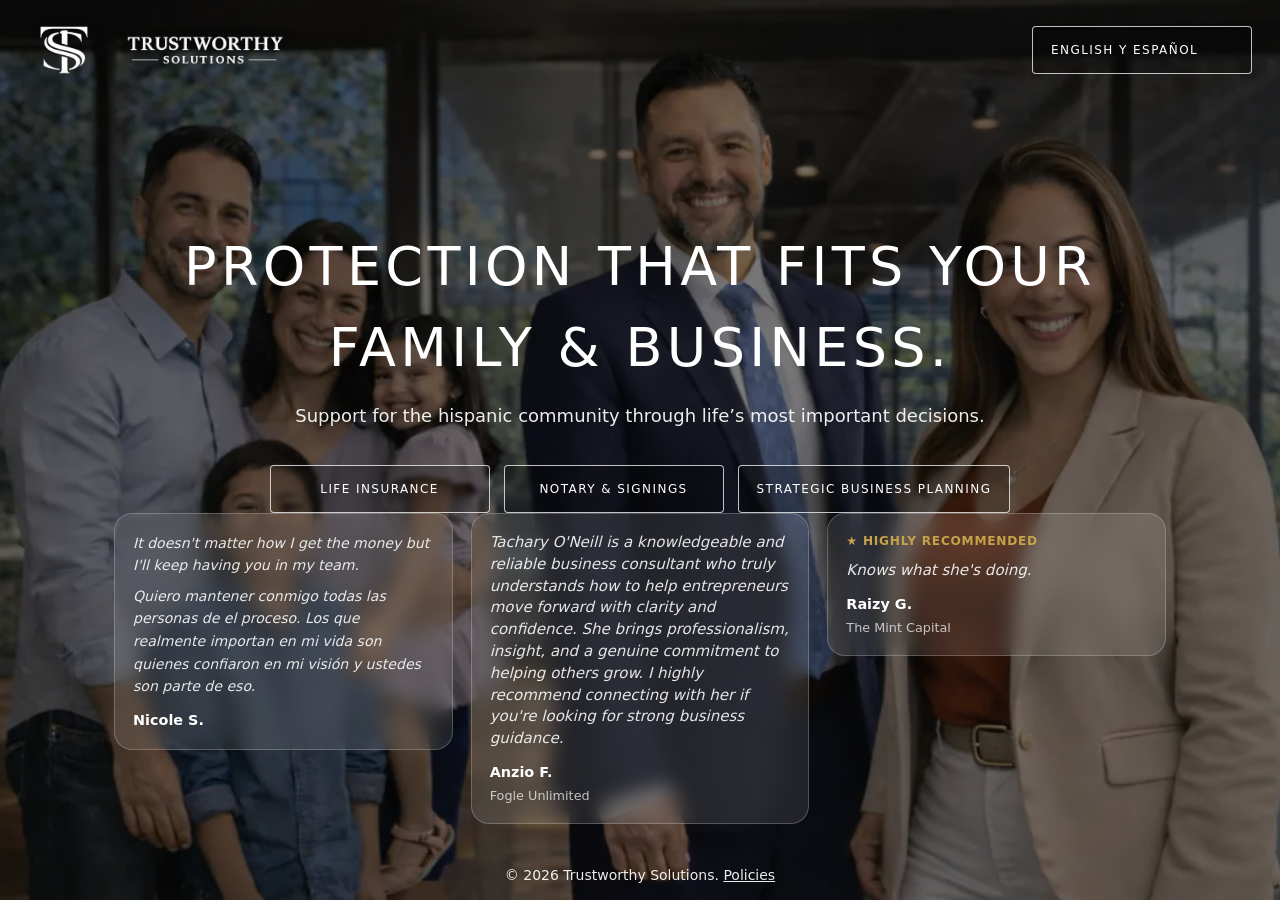
<file: index.html>
<!DOCTYPE html>

<html lang="en">
<head>
<meta charset="utf-8"/>
<meta content="width=device-width, initial-scale=1" name="viewport"/><meta content="#ffffff" name="theme-color"/><link href="favicon.ico" rel="icon"/><link href="favicon.ico" rel="shortcut icon"/><link href="favicon-32x32.png" rel="icon" sizes="32x32" type="image/png"/><link href="favicon-16x16.png" rel="icon" sizes="16x16" type="image/png"/><link href="apple-touch-icon.png" rel="apple-touch-icon" sizes="180x180"/><link href="site.webmanifest" rel="manifest"/><link as="image" href="assets/img/home-hero-1280.webp" rel="preload" type="image/webp"/><link as="image" href="assets/img/home-hero.webp" rel="preload" type="image/webp"/>
<title>Trustworthy Solutions | Life Insurance, Notary &amp; Business Planning in Texas</title>
<meta name="description" content="Trustworthy Solutions helps Hispanic families in Texas with life insurance, notary signings, and strategic business planning. Bilingual support in English y Español."/>
<meta name="robots" content="index, follow"/>
<link rel="canonical" href="https://mytrustworthysolutions.com/"/>
<meta property="og:title" content="Trustworthy Solutions | Life Insurance, Notary &amp; Business Planning in Texas"/>
<meta property="og:description" content="Trustworthy Solutions helps Hispanic families in Texas with life insurance, notary signings, and strategic business planning. Bilingual support in English y Español."/>
<meta property="og:type" content="website"/>
<meta property="og:url" content="https://mytrustworthysolutions.com/"/>
<meta property="og:image" content="https://mytrustworthysolutions.com/assets/img/TSLogo1.png"/>
<meta name="twitter:card" content="summary_large_image"/>
<meta name="twitter:title" content="Trustworthy Solutions | Life Insurance, Notary &amp; Business Planning in Texas"/>
<meta name="twitter:description" content="Trustworthy Solutions helps Hispanic families in Texas with life insurance, notary signings, and strategic business planning. Bilingual support in English y Español."/>
<meta name="twitter:image" content="https://mytrustworthysolutions.com/assets/img/TSLogo1.png"/>
<script type="application/ld+json">
{
  "@context": "https://schema.org",
  "@graph": [
    {
      "@type": ["Organization", "LocalBusiness", "InsuranceAgency", "FinancialService"],
      "@id": "https://mytrustworthysolutions.com/#organization",
      "name": "Trustworthy Solutions",
      "url": "https://mytrustworthysolutions.com/",
      "logo": "https://mytrustworthysolutions.com/assets/img/TSLogo1.png",
      "image": "https://mytrustworthysolutions.com/assets/img/TSLogo1.png",
      "description": "Trustworthy Solutions helps Hispanic families in Texas with life insurance, notary signings, and strategic business planning. Bilingual support in English y Español.",
      "founder": {
        "@type": "Person",
        "name": "Tachary O’Neill"
      },
      "areaServed": {
        "@type": "State",
        "name": "Texas"
      },
      "serviceType": ["Life Insurance", "Notary Services", "Strategic Business Planning"],
      "availableLanguage": ["English", "Spanish"]
    }
  ]
}
</script>
<link href="assets/css/styles.css" rel="stylesheet"/>
</head>
<body class="layout-relaxed page-home">
<a class="skip" href="#main">Skip to main content</a>
<header class="site-header"><div class="header-inner container"><a aria-label="Home" class="brand brand-img" href="index.html">
<img alt="TS Logo" class="brand-ts" decoding="async" height="182" src="assets/img/TSLogo1.png" width="183"/>
<img alt="Trustworthy Solutions" class="brand-wordmark" decoding="async" height="76" src="assets/img/TSLogo2.png" width="225"/>
</a><div class="header-actions navbar-actions">
<a class="header-lang hero-btn lang-toggle" href="contact.html#form">English y Español</a>
</div></div></header>
<main id="main">
<section aria-label="Homepage hero" class="hero-full">
<div aria-label="Homepage hero image placeholder" class="hero-bg" role="img"></div>
<div class="hero-overlay">
        <!-- Wrap the hero copy and reviews together so they stack vertically -->
        <div class="hero-center">
          <div class="hero-copy">
            <h1 class="hero-title">Protection that fits your family &amp; business.</h1>
            <p class="hero-sub">
              Support for the hispanic community through life’s most important decisions.
            </p>
            <div aria-label="Primary actions" class="hero-buttons">
              <a class="hero-btn" href="life-insurance.html">Life Insurance</a>
              <a class="hero-btn" href="notary-signings.html">Notary &amp; Signings</a>
              <a class="hero-btn" href="strategic-business-planning.html">Strategic Business Planning</a>
            </div>
          </div>
          <!-- Reviews section appears directly under the service buttons -->
          <section aria-label="Client reviews" class="home-reviews">
            <div class="review-grid">
              <article class="review-card long-review">
                <blockquote>
                  <p>It doesn't matter how I get the money but I'll keep having you in my team.</p>
                  <p>Quiero mantener conmigo todas las personas de el proceso. Los que realmente importan en mi vida son quienes confiaron en mi visión y ustedes son parte de eso.</p>
                </blockquote>
                <div class="review-author">Nicole S.</div>
              </article>
              <article class="review-card">
                <blockquote>
                  Tachary O'Neill is a knowledgeable and reliable business consultant who truly understands how to help entrepreneurs move forward with clarity and confidence. She brings professionalism, insight, and a genuine commitment to helping others grow. I highly recommend connecting with her if you're looking for strong business guidance.
                </blockquote>
                <div class="review-author">Anzio F.</div>
                <div class="review-business">Fogle Unlimited</div>
              </article>
              <article class="review-card">
                <div class="review-badge">★ Highly Recommended</div>
                <blockquote>
                  Knows what she's doing.
                </blockquote>
                <div class="review-author">Raizy G.</div>
                <div class="review-business">The Mint Capital</div>
              </article>
            </div>
          </section>
        </div>
      </div>
<div class="home-copyright">
    © <span id="year"></span> Trustworthy Solutions. <a href="policies.html">Policies</a>
</div>
<script>
    (function(){var y=document.getElementById('year'); if(y){y.textContent=new Date().getFullYear();}})();
  </script>
  </section>

</main>
<div aria-hidden="true" class="menu-drawer" id="menu-drawer">
<div class="menu-drawer__overlay" tabindex="-1"></div>
<div aria-label="Site menu" aria-modal="true" class="menu-drawer__panel" role="dialog">
<button aria-label="Close menu" class="menu-close" type="button">✕</button>
<nav aria-label="Primary" class="menu-nav">
<a aria-current="page" class="nav-link" href="index.html">Home</a>
<a class="nav-link" href="life-insurance.html">Life Insurance</a>
<a class="nav-link" href="notary-signings.html">Notary &amp; Signings</a>
<a class="nav-link" href="strategic-business-planning.html">Strategic Business Planning</a>
<a class="nav-link" href="about.html">About</a>
<a class="nav-link nav-cta" href="contact.html">I'm Ready</a>
</nav>
</div>
</div>
<footer class="footer-frosted">
<div class="container">
<div class="footer-compact">
<div class="footer-left">
<div class="footer-title">Trustworthy Solutions</div>
<div class="footer-tag">Trusted anchor for Hispanic families in Texas.</div>
</div>
<div class="footer-navwrap">
<nav aria-label="Footer" class="footer-links-inline">
<a href="index.html">Home</a>
<a href="life-insurance.html">Life Insurance</a>
<a href="notary-signings.html">Notary &amp; Signings</a>
<a href="strategic-business-planning.html">Strategic Business Planning</a>
</nav>
</div>
<div class="footer-meta">
<a href="policies.html" style="color:rgba(255,255,255,.86); text-decoration:underline;">Policies &amp; Disclosures</a>
</div>
<div class="small">© <span id="year"></span> Trustworthy Solutions. All rights reserved.</div>
</div>
</div>
</footer><script src="assets/js/main.js"></script></body>
</html>
</file>
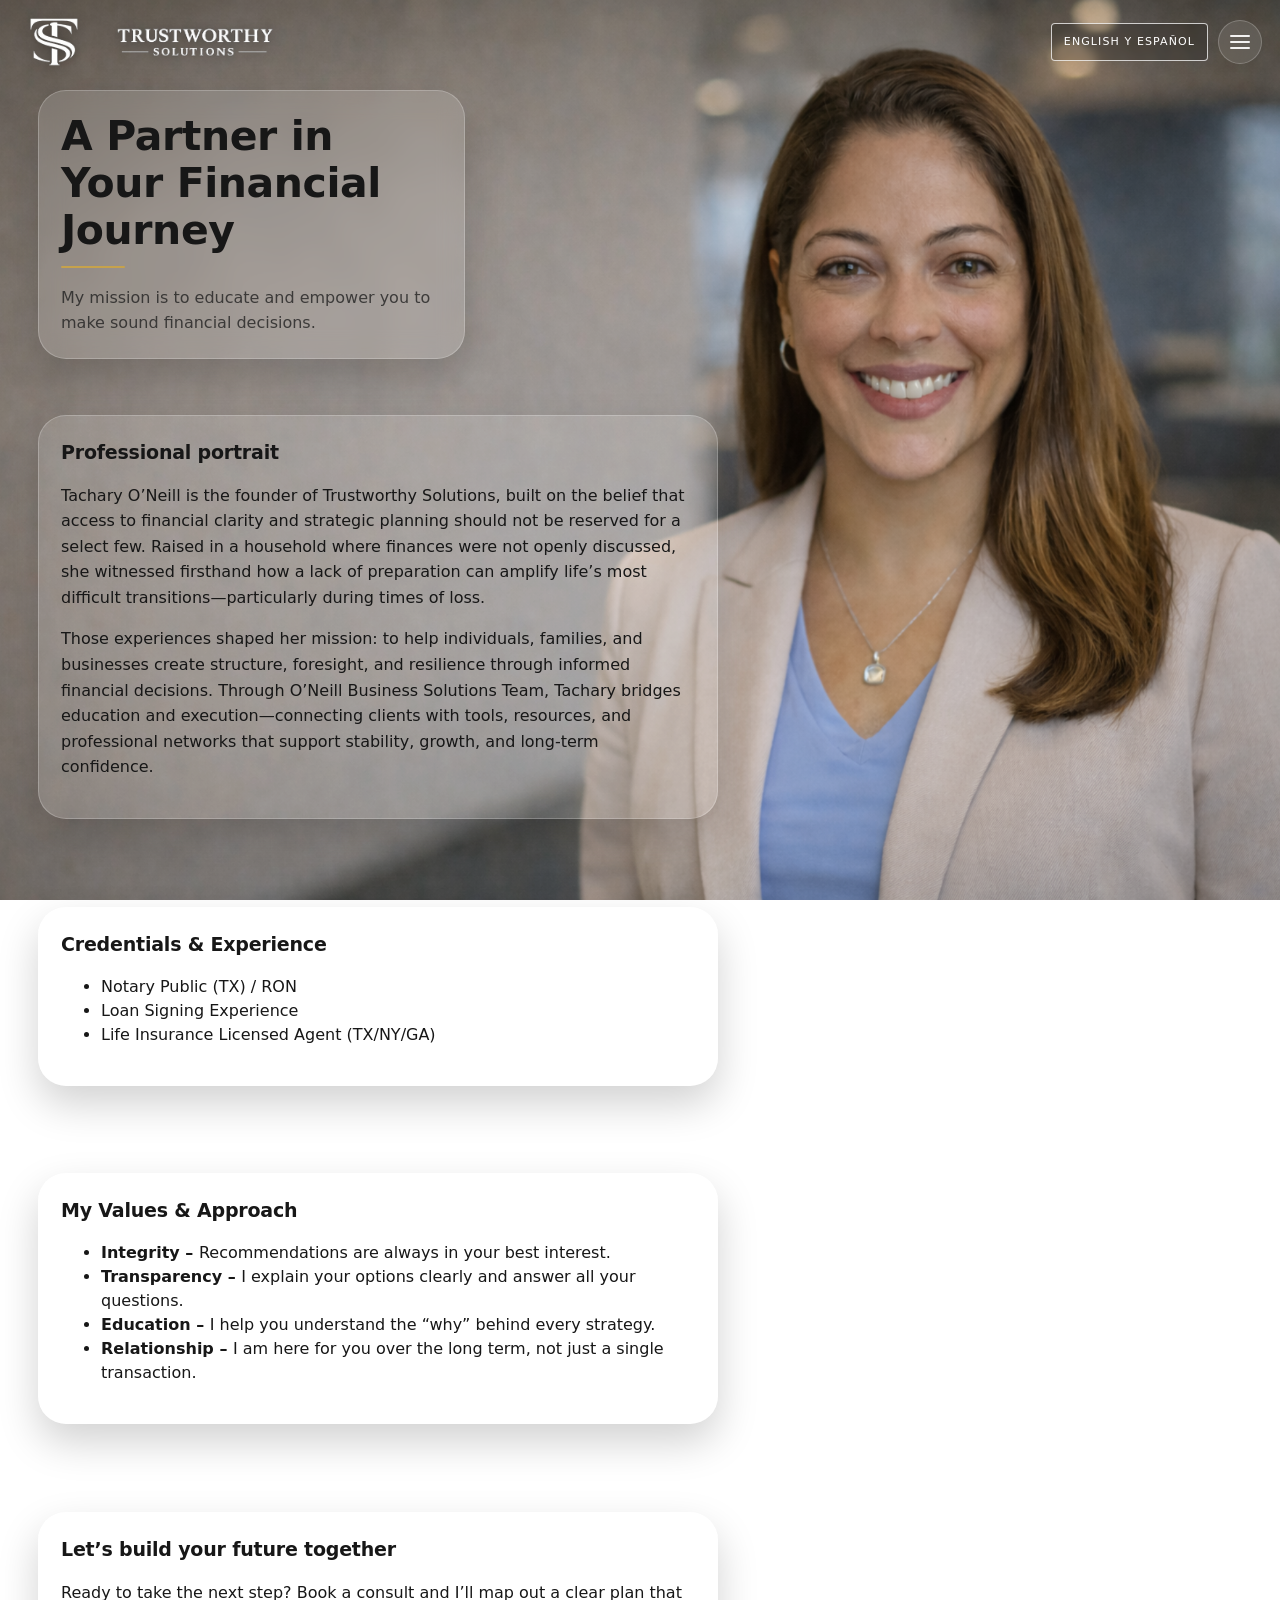
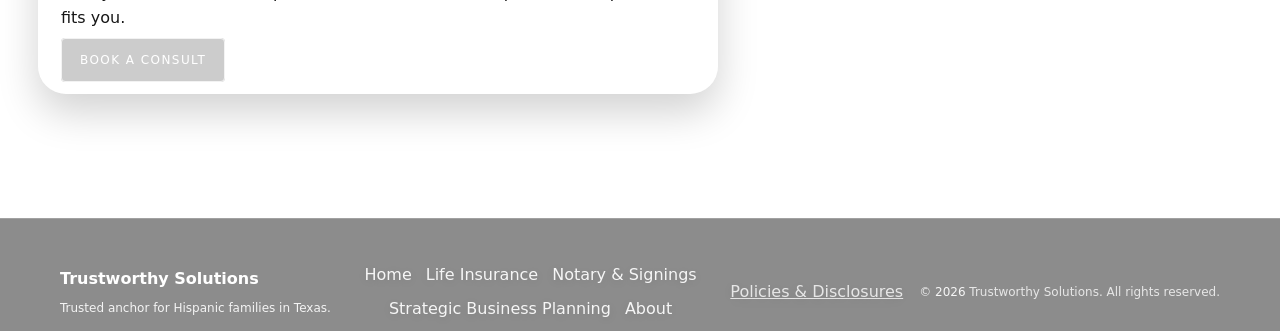
<file: about.html>
<!DOCTYPE html>

<html lang="en">
<head>
<meta charset="utf-8"/>
<meta content="width=device-width, initial-scale=1" name="viewport"/><meta content="#ffffff" name="theme-color"/><link href="favicon.ico" rel="icon"/><link href="favicon.ico" rel="shortcut icon"/><link href="favicon-32x32.png" rel="icon" sizes="32x32" type="image/png"/><link href="favicon-16x16.png" rel="icon" sizes="16x16" type="image/png"/><link href="apple-touch-icon.png" rel="apple-touch-icon" sizes="180x180"/><link href="site.webmanifest" rel="manifest"/><link as="image" href="assets/img/about-bg-1280.webp" rel="preload" type="image/webp"/><link as="image" href="assets/img/about-bg.webp" rel="preload" type="image/webp"/>
<title>About Tachary O'Neill | Trustworthy Solutions Texas</title>
<meta name="description" content="Meet Tachary O'Neill, licensed life insurance agent and Texas notary public. Founder of Trustworthy Solutions — helping Hispanic families and entrepreneurs with bilingual financial guidance."/>
<meta name="robots" content="index, follow"/>
<link rel="canonical" href="https://mytrustworthysolutions.com/about.html"/>
<meta property="og:title" content="About Tachary O'Neill | Trustworthy Solutions Texas"/>
<meta property="og:description" content="Meet Tachary O'Neill, licensed life insurance agent and Texas notary public. Founder of Trustworthy Solutions — helping Hispanic families and entrepreneurs with bilingual financial guidance."/>
<meta property="og:type" content="website"/>
<meta property="og:url" content="https://mytrustworthysolutions.com/about.html"/>
<meta property="og:image" content="https://mytrustworthysolutions.com/assets/img/TSLogo1.png"/>
<meta name="twitter:card" content="summary_large_image"/>
<meta name="twitter:title" content="About Tachary O'Neill | Trustworthy Solutions Texas"/>
<meta name="twitter:description" content="Meet Tachary O'Neill, licensed life insurance agent and Texas notary public. Founder of Trustworthy Solutions — helping Hispanic families and entrepreneurs with bilingual financial guidance."/>
<meta name="twitter:image" content="https://mytrustworthysolutions.com/assets/img/TSLogo1.png"/>
<script type="application/ld+json">
{
  "@context": "https://schema.org",
  "@graph": [
    {
      "@type": ["Organization", "LocalBusiness"],
      "@id": "https://mytrustworthysolutions.com/#organization",
      "name": "Trustworthy Solutions",
      "url": "https://mytrustworthysolutions.com/",
      "logo": "https://mytrustworthysolutions.com/assets/img/TSLogo1.png",
      "founder": {
        "@type": "Person",
        "name": "Tachary O'Neill",
        "jobTitle": "Founder & Licensed Insurance Agent",
        "knowsAbout": ["Life Insurance", "Notary Services", "Strategic Business Planning", "Financial Planning"],
        "knowsLanguage": ["English", "Spanish"]
      },
      "areaServed": {
        "@type": "State",
        "name": "Texas"
      },
      "availableLanguage": ["English", "Spanish"]
    }
  ]
}
</script>
<link href="assets/css/styles.css?v=33" rel="stylesheet"/>
</head>
<body class="layout-relaxed page-about">
<header class="site-header"><div class="header-inner container"><a aria-label="Home" class="brand-img brand" href="index.html"><img alt="TS Logo" class="brand-ts" decoding="async" height="182" src="assets/img/TSLogo1.png" width="183"/><img alt="Trustworthy Solutions" class="brand-wordmark" decoding="async" height="76" src="assets/img/TSLogo2.png" width="225"/></a><div class="header-actions navbar-actions"><a class="header-lang hero-btn lang-toggle" href="contact.html#form">English y Español</a><button aria-controls="menu-drawer" aria-expanded="false" aria-label="Open menu" class="menu-toggle" type="button"><span aria-hidden="true" class="menu-icon"></span></button></div></div></header>
<a class="skip" href="#main">Skip to main content</a>
<main class="container" id="main"><section aria-label="About hero" class="hero hero-about"><div class="hero-card glass-card glass-card-lg"><h1 class="h1">A Partner in Your Financial Journey</h1><div class="gold-underline"></div><p class="subhead">My mission is to educate and empower you to make sound financial decisions.</p></div></section><section aria-label="Professional portrait" class="section"><div class="glass-card glass-card-lg"><h2 class="section-title">Professional portrait</h2><p>Tachary O’Neill is the founder of Trustworthy Solutions, built on the belief that access to financial clarity and strategic planning should not be reserved for a select few. Raised in a household where finances were not openly discussed, she witnessed firsthand how a lack of preparation can amplify life’s most difficult transitions—particularly during times of loss.</p><p>Those experiences shaped her mission: to help individuals, families, and businesses create structure, foresight, and resilience through informed financial decisions. Through O’Neill Business Solutions Team, Tachary bridges education and execution—connecting clients with tools, resources, and professional networks that support stability, growth, and long-term confidence.</p></div></section><section aria-label="Credentials and experience" class="section"><div class="glass-card glass-card-lg"><h2 class="section-title">Credentials &amp; Experience</h2><ul>
<li>Notary Public (TX) / RON</li><li>Loan Signing Experience</li><li>Life Insurance Licensed Agent (TX/NY/GA)</li></ul></div></section><section aria-label="My values and approach" class="section"><div class="glass-card glass-card-lg"><h2 class="section-title">My Values &amp; Approach</h2><ul><li><strong>Integrity – </strong>Recommendations are always in your best interest.</li><li><strong>Transparency – </strong>I explain your options clearly and answer all your questions.</li><li><strong>Education – </strong>I help you understand the “why” behind every strategy.</li><li><strong>Relationship – </strong>I am here for you over the long term, not just a single transaction.</li></ul></div></section><section aria-label="Let’s build your future together" class="section"><div class="glass-card glass-card-lg"><h2 class="section-title">Let’s build your future together</h2><p>Ready to take the next step? Book a consult and I’ll map out a clear plan that fits you.</p><a class="hero-btn" href="contact.html#form">Book a Consult</a></div></section></main>
<div aria-hidden="true" class="menu-drawer" id="menu-drawer">
<div class="menu-drawer__overlay" tabindex="-1"></div>
<div aria-label="Site menu" aria-modal="true" class="menu-drawer__panel" role="dialog">
<button aria-label="Close menu" class="menu-close" type="button">✕</button>
<nav aria-label="Primary" class="menu-nav">
<a aria-current="page" class="nav-link" href="index.html">Home</a>
<a class="nav-link" href="life-insurance.html">Life Insurance</a>
<a class="nav-link" href="notary-signings.html">Notary &amp; Signings</a>
<a class="nav-link" href="strategic-business-planning.html">Strategic Business Planning</a>
<a class="nav-link" href="about.html">About</a>
<a class="nav-link nav-cta" href="contact.html">I'm Ready</a>
</nav>
</div>
</div><footer class="footer-frosted">
<div class="container">
<div class="footer-compact">
<div class="footer-left">
<div class="footer-title">Trustworthy Solutions</div>
<div class="footer-tag">Trusted anchor for Hispanic families in Texas.</div>
</div>
<div class="footer-navwrap">
<nav aria-label="Footer" class="footer-links-inline"><a href="index.html">Home</a><a href="life-insurance.html">Life Insurance</a><a href="notary-signings.html">Notary &amp; Signings</a><a href="strategic-business-planning.html">Strategic Business Planning</a><a href="about.html">About</a></nav>
</div>
<div class="footer-meta">
<a href="policies.html" style="color:rgba(255,255,255,.86); text-decoration:underline;">Policies &amp; Disclosures</a>
</div>
<div class="small">© <span id="year"></span> Trustworthy Solutions. All rights reserved.</div>
</div>
</div>
</footer><script src="assets/js/main.js"></script>
</body>
</html>
</file>
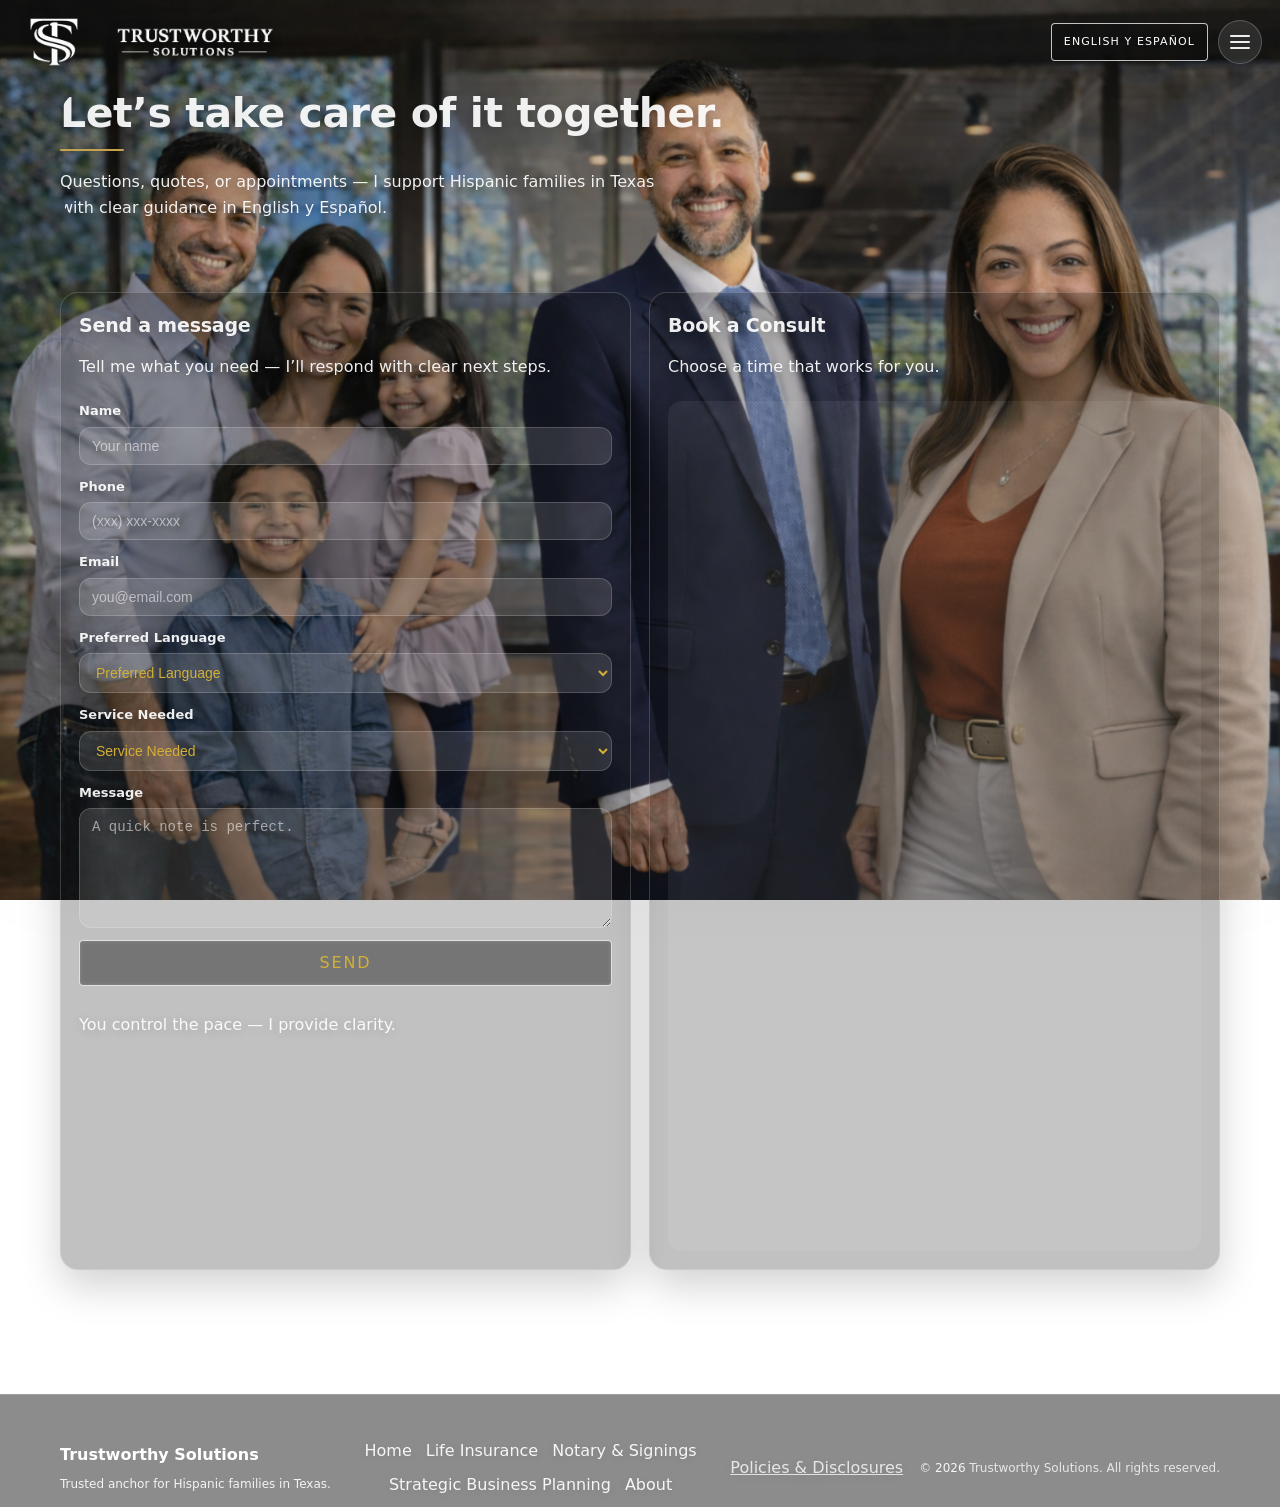
<file: contact.html>
<!DOCTYPE html>

<html lang="en">
<head>
<meta charset="utf-8"/>
<meta content="width=device-width, initial-scale=1" name="viewport"/><meta content="#ffffff" name="theme-color"/><link href="favicon.ico" rel="icon"/><link href="favicon.ico" rel="shortcut icon"/><link href="favicon-32x32.png" rel="icon" sizes="32x32" type="image/png"/><link href="favicon-16x16.png" rel="icon" sizes="16x16" type="image/png"/><link href="apple-touch-icon.png" rel="apple-touch-icon" sizes="180x180"/><link href="site.webmanifest" rel="manifest"/>
<title>Contact Trustworthy Solutions | Free Quote &amp; Consultation in Texas</title>
<meta name="description" content="Contact Trustworthy Solutions for a free quote or to book a consultation. Bilingual support in English y Español for life insurance, notary, and business planning in Texas."/>
<meta name="robots" content="index, follow"/>
<link rel="canonical" href="https://mytrustworthysolutions.com/contact.html"/>
<meta property="og:title" content="Contact Trustworthy Solutions | Free Quote &amp; Consultation in Texas"/>
<meta property="og:description" content="Contact Trustworthy Solutions for a free quote or to book a consultation. Bilingual support in English y Español for life insurance, notary, and business planning in Texas."/>
<meta property="og:type" content="website"/>
<meta property="og:url" content="https://mytrustworthysolutions.com/contact.html"/>
<meta property="og:image" content="https://mytrustworthysolutions.com/assets/img/TSLogo1.png"/>
<meta name="twitter:card" content="summary_large_image"/>
<meta name="twitter:title" content="Contact Trustworthy Solutions | Free Quote &amp; Consultation in Texas"/>
<meta name="twitter:description" content="Contact Trustworthy Solutions for a free quote or to book a consultation. Bilingual support in English y Español for life insurance, notary, and business planning in Texas."/>
<meta name="twitter:image" content="https://mytrustworthysolutions.com/assets/img/TSLogo1.png"/>
<script type="application/ld+json">
{
  "@context": "https://schema.org",
  "@type": "ContactPage",
  "name": "Contact Trustworthy Solutions",
  "url": "https://mytrustworthysolutions.com/contact.html",
  "description": "Contact Trustworthy Solutions for a free quote or to book a consultation for life insurance, notary signings, or strategic business planning in Texas.",
  "mainEntity": {
    "@type": ["LocalBusiness", "InsuranceAgency", "FinancialService"],
    "name": "Trustworthy Solutions",
    "url": "https://mytrustworthysolutions.com/",
    "logo": "https://mytrustworthysolutions.com/assets/img/TSLogo1.png",
    "areaServed": {
      "@type": "State",
      "name": "Texas"
    },
    "availableLanguage": ["English", "Spanish"],
    "contactPoint": {
      "@type": "ContactPoint",
      "contactType": "customer service",
      "availableLanguage": ["English", "Spanish"]
    }
  }
}
</script>
<link href="assets/css/styles.css?v=33" rel="stylesheet"/>
</head>
<body class="layout-relaxed page-contact">
<header class="site-header"><div class="header-inner container"><a aria-label="Home" class="brand-img brand" href="index.html"><img alt="TS Logo" class="brand-ts" decoding="async" height="182" src="assets/img/TSLogo1.png" width="183"/><img alt="Trustworthy Solutions" class="brand-wordmark" decoding="async" height="76" src="assets/img/TSLogo2.png" width="225"/></a><div class="header-actions navbar-actions"><a class="header-lang hero-btn lang-toggle" href="contact.html#form">English y Español</a><button aria-controls="menu-drawer" aria-expanded="false" aria-label="Open menu" class="menu-toggle" type="button"><span aria-hidden="true" class="menu-icon"></span></button></div></div></header>
<a class="skip" href="#main">Skip to main content</a>
<main class="container" id="main">
<section aria-label="Contact hero" class="hero hero-contact">
<div class="hero-card glass-card glass-card-lg">
<h1 class="h1">Let’s take care of it together.</h1>
<div class="gold-underline"></div>
<p class="subhead">
        Questions, quotes, or appointments — I support Hispanic families in Texas with clear guidance in English y Español.
      </p>
</div>
</section>
<section aria-label="Contact form" class="section" id="form">
<div class="glass-grid--2">
<section class="glass-tile contact-tile">
<h2 class="section-title">Send a message</h2>
<p class="section-sub">Tell me what you need — I’ll respond with clear next steps.</p>
<!-- Replace action="#" with your form handler (Formspree, etc.) -->
<form action="https://formspree.io/f/mjgeovrv" class="form" method="POST" style="color:#d4af37;">
<input name="_redirect" type="hidden" value="https://YOURDOMAIN.com/thank-you.html"/>
<input name="_subject" type="hidden" value="New Website Inquiry"/>
<input name="_gotcha" style="display:none;color:#d4af37;" type="text"/>
<div class="field">
<label for="name">Name</label>
<input id="name" name="name" placeholder="Your name" required="" style="color:#d4af37;" type="text"/>
</div>
<div class="field">
<label for="phone">Phone</label>
<input id="phone" name="phone" placeholder="(xxx) xxx-xxxx" style="color:#d4af37;" type="tel"/>
</div>
<div class="field">
<label for="email">Email</label>
<input id="email" name="email" placeholder="you@email.com" required="" style="color:#d4af37;" type="email"/>
</div>
<div class="field">
<label for="lang">Preferred Language</label>
<select id="lang" name="preferred_language" style="color:#d4af37;"><option value="">Preferred Language</option><option value="English">English</option><option value="Espanol">Espanol</option></select>
</div>
<div class="field">
<label for="service">Service Needed</label>
<select id="service" name="service_needed" style="color:#d4af37;"><option value="">Service Needed</option><option value="Notary">Notary</option><option value="Strategic Planning">Strategic Planning</option><option value="Insurance">Insurance</option></select>
</div>
<div class="field">
<label for="message">Message</label>
<textarea id="message" name="message" placeholder="A quick note is perfect." style="color:#d4af37;"></textarea>
</div>
<button class="hero-btn" style="color:#d4af37;" type="submit">Send</button>
<p class="section-sub" style="margin-top:14px">You control the pace — I provide clarity.</p>
</form>
</section>
<section class="glass-tile contact-tile">
<h2 class="section-title">Book a Consult</h2>
<p class="section-sub">Choose a time that works for you.</p>
<!-- Calendly Inline Widget Begin -->
<div class="calendly-inline-widget calendly-embed" data-url="https://calendly.com/seeoneill-mytrustworthysolutions/30min" style="min-width:320px;height:850px;"></div>
<!-- Calendly Inline Widget End -->
</section>
</div>
</section>
</main>
<div aria-hidden="true" class="menu-drawer" id="menu-drawer">
<div class="menu-drawer__overlay" tabindex="-1"></div>
<div aria-label="Site menu" aria-modal="true" class="menu-drawer__panel" role="dialog">
<button aria-label="Close menu" class="menu-close" type="button">✕</button>
<nav aria-label="Primary" class="menu-nav">
<a aria-current="page" class="nav-link" href="index.html">Home</a>
<a class="nav-link" href="life-insurance.html">Life Insurance</a>
<a class="nav-link" href="notary-signings.html">Notary &amp; Signings</a>
<a class="nav-link" href="strategic-business-planning.html">Strategic Business Planning</a>
<a class="nav-link" href="about.html">About</a>
<a class="nav-link nav-cta" href="contact.html">I'm Ready</a>
</nav>
</div>
</div><footer class="footer-frosted">
<div class="container">
<div class="footer-compact">
<div class="footer-left">
<div class="footer-title">Trustworthy Solutions</div>
<div class="footer-tag">Trusted anchor for Hispanic families in Texas.</div>
</div>
<div class="footer-navwrap">
<nav aria-label="Footer" class="footer-links-inline"><a href="index.html">Home</a><a href="life-insurance.html">Life Insurance</a><a href="notary-signings.html">Notary &amp; Signings</a><a href="strategic-business-planning.html">Strategic Business Planning</a><a href="about.html">About</a></nav>
</div>
<div class="footer-meta">
<a href="policies.html" style="color:rgba(255,255,255,.86); text-decoration:underline;">Policies &amp; Disclosures</a>
</div>
<div class="small">© <span id="year"></span> Trustworthy Solutions. All rights reserved.</div>
</div>
</div>
</footer><script src="assets/js/main.js"></script>
<script async="" src="https://assets.calendly.com/assets/external/widget.js" type="text/javascript"></script>
</body>
</html>
</file>
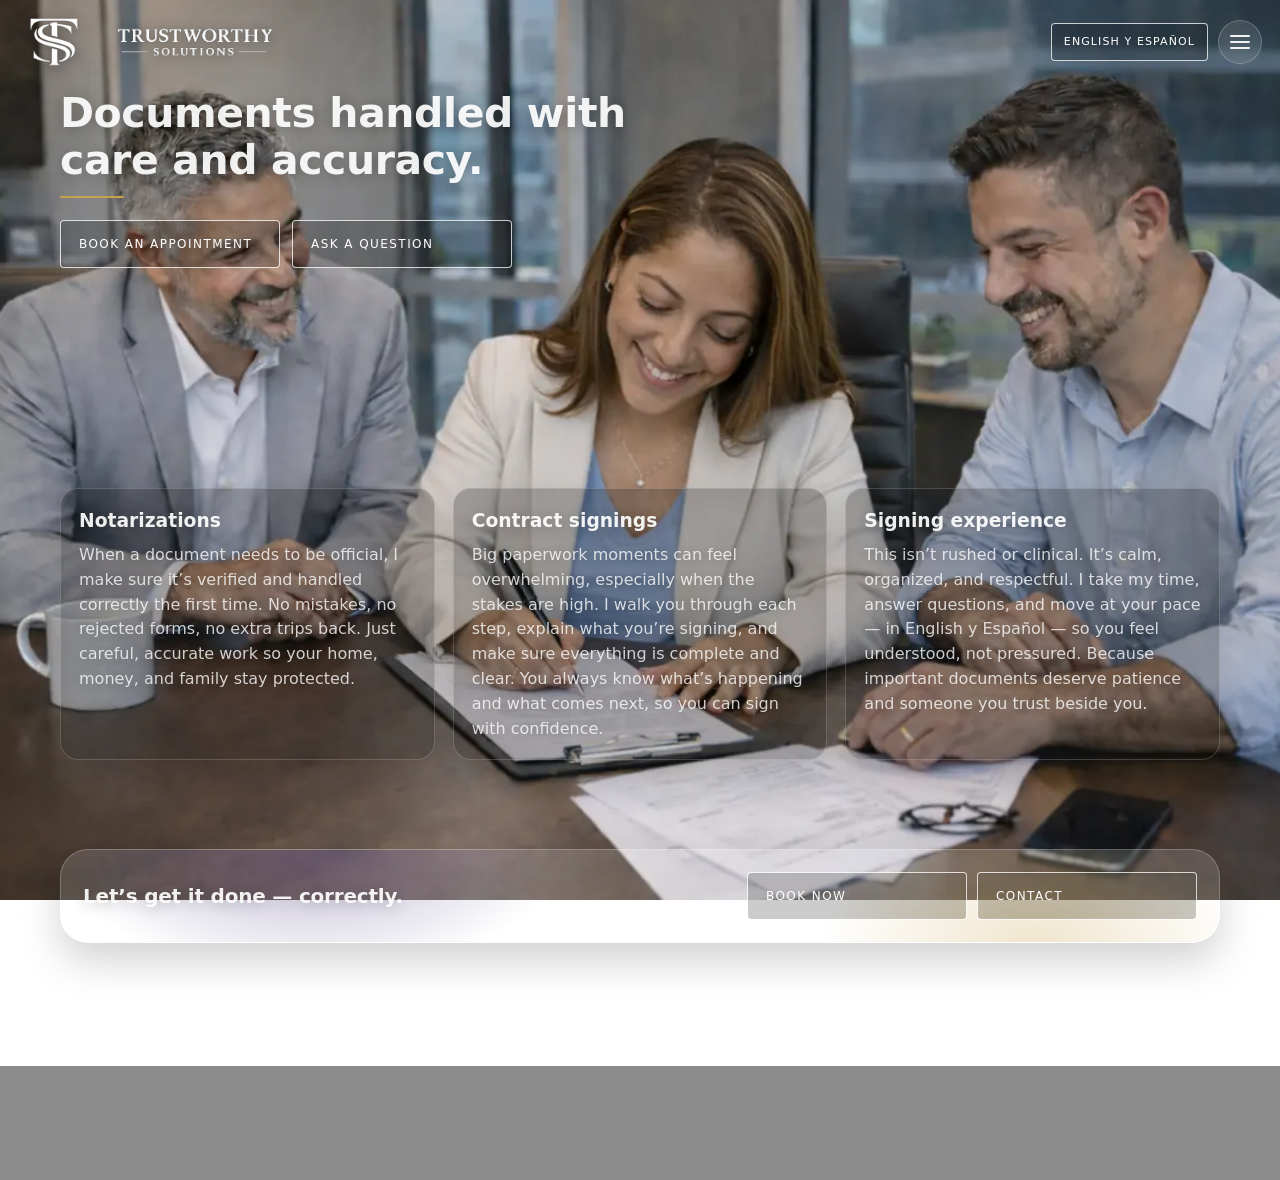
<file: notary-signings.html>
<!DOCTYPE html>

<html lang="en">
<head>
<meta charset="utf-8"/>
<meta content="width=device-width, initial-scale=1" name="viewport"/><meta content="#ffffff" name="theme-color"/><link href="favicon.ico" rel="icon"/><link href="favicon.ico" rel="shortcut icon"/><link href="favicon-32x32.png" rel="icon" sizes="32x32" type="image/png"/><link href="favicon-16x16.png" rel="icon" sizes="16x16" type="image/png"/><link href="apple-touch-icon.png" rel="apple-touch-icon" sizes="180x180"/><link href="site.webmanifest" rel="manifest"/><link as="image" href="assets/img/notary-hero-bg-1280.webp" rel="preload" type="image/webp"/><link as="image" href="assets/img/notary-hero-bg.webp" rel="preload" type="image/webp"/>
<title>Notary &amp; Contract Signings in Texas | Trustworthy Solutions</title>
<meta name="description" content="Professional notary public and contract signing services in Texas. Bilingual support in English y Español — accurate, clear, and reliable. Book with Trustworthy Solutions today."/>
<meta name="robots" content="index, follow"/>
<link rel="canonical" href="https://mytrustworthysolutions.com/notary-signings.html"/>
<meta property="og:title" content="Notary &amp; Contract Signings in Texas | Trustworthy Solutions"/>
<meta property="og:description" content="Professional notary public and contract signing services in Texas. Bilingual support in English y Español — accurate, clear, and reliable. Book with Trustworthy Solutions today."/>
<meta property="og:type" content="website"/>
<meta property="og:url" content="https://mytrustworthysolutions.com/notary-signings.html"/>
<meta property="og:image" content="https://mytrustworthysolutions.com/assets/img/TSLogo1.png"/>
<meta name="twitter:card" content="summary_large_image"/>
<meta name="twitter:title" content="Notary &amp; Contract Signings in Texas | Trustworthy Solutions"/>
<meta name="twitter:description" content="Professional notary public and contract signing services in Texas. Bilingual support in English y Español — accurate, clear, and reliable. Book with Trustworthy Solutions today."/>
<meta name="twitter:image" content="https://mytrustworthysolutions.com/assets/img/TSLogo1.png"/>
<script type="application/ld+json">
{
  "@context": "https://schema.org",
  "@graph": [
    {
      "@type": ["LocalBusiness", "FinancialService"],
      "@id": "https://mytrustworthysolutions.com/#notary",
      "name": "Trustworthy Solutions",
      "url": "https://mytrustworthysolutions.com/notary-signings.html",
      "logo": "https://mytrustworthysolutions.com/assets/img/TSLogo1.png",
      "additionalType": "https://schema.org/GovernmentService",
      "description": "Professional notary public and contract signing services for Hispanic families in Texas. RON (Remote Online Notarization) available. Bilingual support in English y Español.",
      "serviceType": ["Notary Public", "Contract Signings", "Loan Signing", "Remote Online Notarization"],
      "areaServed": {
        "@type": "State",
        "name": "Texas"
      },
      "availableLanguage": ["English", "Spanish"]
    }
  ]
}
</script>
<link href="assets/css/styles.css?v=33" rel="stylesheet"/>
</head>
<body class="layout-relaxed page-notary-signings">
<header class="site-header"><div class="header-inner container"><a aria-label="Home" class="brand-img brand" href="index.html"><img alt="TS Logo" class="brand-ts" decoding="async" height="182" src="assets/img/TSLogo1.png" width="183"/><img alt="Trustworthy Solutions" class="brand-wordmark" decoding="async" height="76" src="assets/img/TSLogo2.png" width="225"/></a><div class="header-actions navbar-actions"><a class="header-lang hero-btn lang-toggle" href="contact.html#form">English y Español</a><button aria-controls="menu-drawer" aria-expanded="false" aria-label="Open menu" class="menu-toggle" type="button"><span aria-hidden="true" class="menu-icon"></span></button></div></div></header>
<a class="skip" href="#main">Skip to main content</a>
<main class="container" id="main">
<section aria-label="Notary hero" class="hero hero-notary">
<div class="hero-card">
<h1 class="h1">Documents handled with care and accuracy.</h1>
<div class="gold-underline"></div>
<div class="hero-actions">
<a class="hero-btn" href="contact.html#form">Book an Appointment</a>
<a class="hero-btn" href="contact.html#form">Ask a Question</a>
</div>
</div>
</section>
<section aria-label="Notary services" class="section"><div class="glass-grid fade-stagger">
<article class="glass-tile">
<h3>Notarizations</h3><p>When a document needs to be official, I make sure it’s verified and handled correctly the first time. No mistakes, no rejected forms, no extra trips back. Just careful, accurate work so your home, money, and family stay protected.</p>
</article>
<article class="glass-tile">
<h3>Contract signings</h3><p>Big paperwork moments can feel overwhelming, especially when the stakes are high. I walk you through each step, explain what you’re signing, and make sure everything is complete and clear. You always know what’s happening and what comes next, so you can sign with confidence.</p>
</article>
<article class="glass-tile">
<h3>Signing experience</h3><p>This isn’t rushed or clinical. It’s calm, organized, and respectful. I take my time, answer questions, and move at your pace — in English y Español — so you feel understood, not pressured. Because important documents deserve patience and someone you trust beside you.</p>
</article>
</div></section>
<section aria-label="CTA" class="section">
<div class="cta glass-card cta-glass fade-in">
<div class="cta-inner">
<div>
<h2>Let’s get it done — correctly.</h2>
</div>
<div style="display:flex; gap:10px; flex-wrap:wrap;">
<a class="hero-btn" href="contact.html#form">Book Now</a>
<a class="hero-btn" href="contact.html#form">Contact</a>
</div>
</div>
</div>
</section>
</main>
<div aria-hidden="true" class="menu-drawer" id="menu-drawer">
<div class="menu-drawer__overlay" tabindex="-1"></div>
<div aria-label="Site menu" aria-modal="true" class="menu-drawer__panel" role="dialog">
<button aria-label="Close menu" class="menu-close" type="button">✕</button>
<nav aria-label="Primary" class="menu-nav">
<a aria-current="page" class="nav-link" href="index.html">Home</a>
<a class="nav-link" href="life-insurance.html">Life Insurance</a>
<a class="nav-link" href="notary-signings.html">Notary &amp; Signings</a>
<a class="nav-link" href="strategic-business-planning.html">Strategic Business Planning</a>
<a class="nav-link" href="about.html">About</a>
<a class="nav-link nav-cta" href="contact.html">I'm Ready</a>
</nav>
</div>
</div><footer class="footer-frosted">
<div class="container">
<div class="footer-compact">
<div class="footer-left">
<div class="footer-title">Trustworthy Solutions</div>
<div class="footer-tag">Trusted anchor for Hispanic families in Texas.</div>
</div>
<div class="footer-navwrap">
<nav aria-label="Footer" class="footer-links-inline"><a href="index.html">Home</a><a href="life-insurance.html">Life Insurance</a><a href="notary-signings.html">Notary &amp; Signings</a><a href="strategic-business-planning.html">Strategic Business Planning</a><a href="about.html">About</a></nav>
</div>
<div class="footer-meta">
<a href="policies.html" style="color:rgba(255,255,255,.86); text-decoration:underline;">Policies &amp; Disclosures</a>
</div>
<div class="small">© <span id="year"></span> Trustworthy Solutions. All rights reserved.</div>
</div>
</div>
</footer><script src="assets/js/main.js"></script>
</body>
</html>
</file>
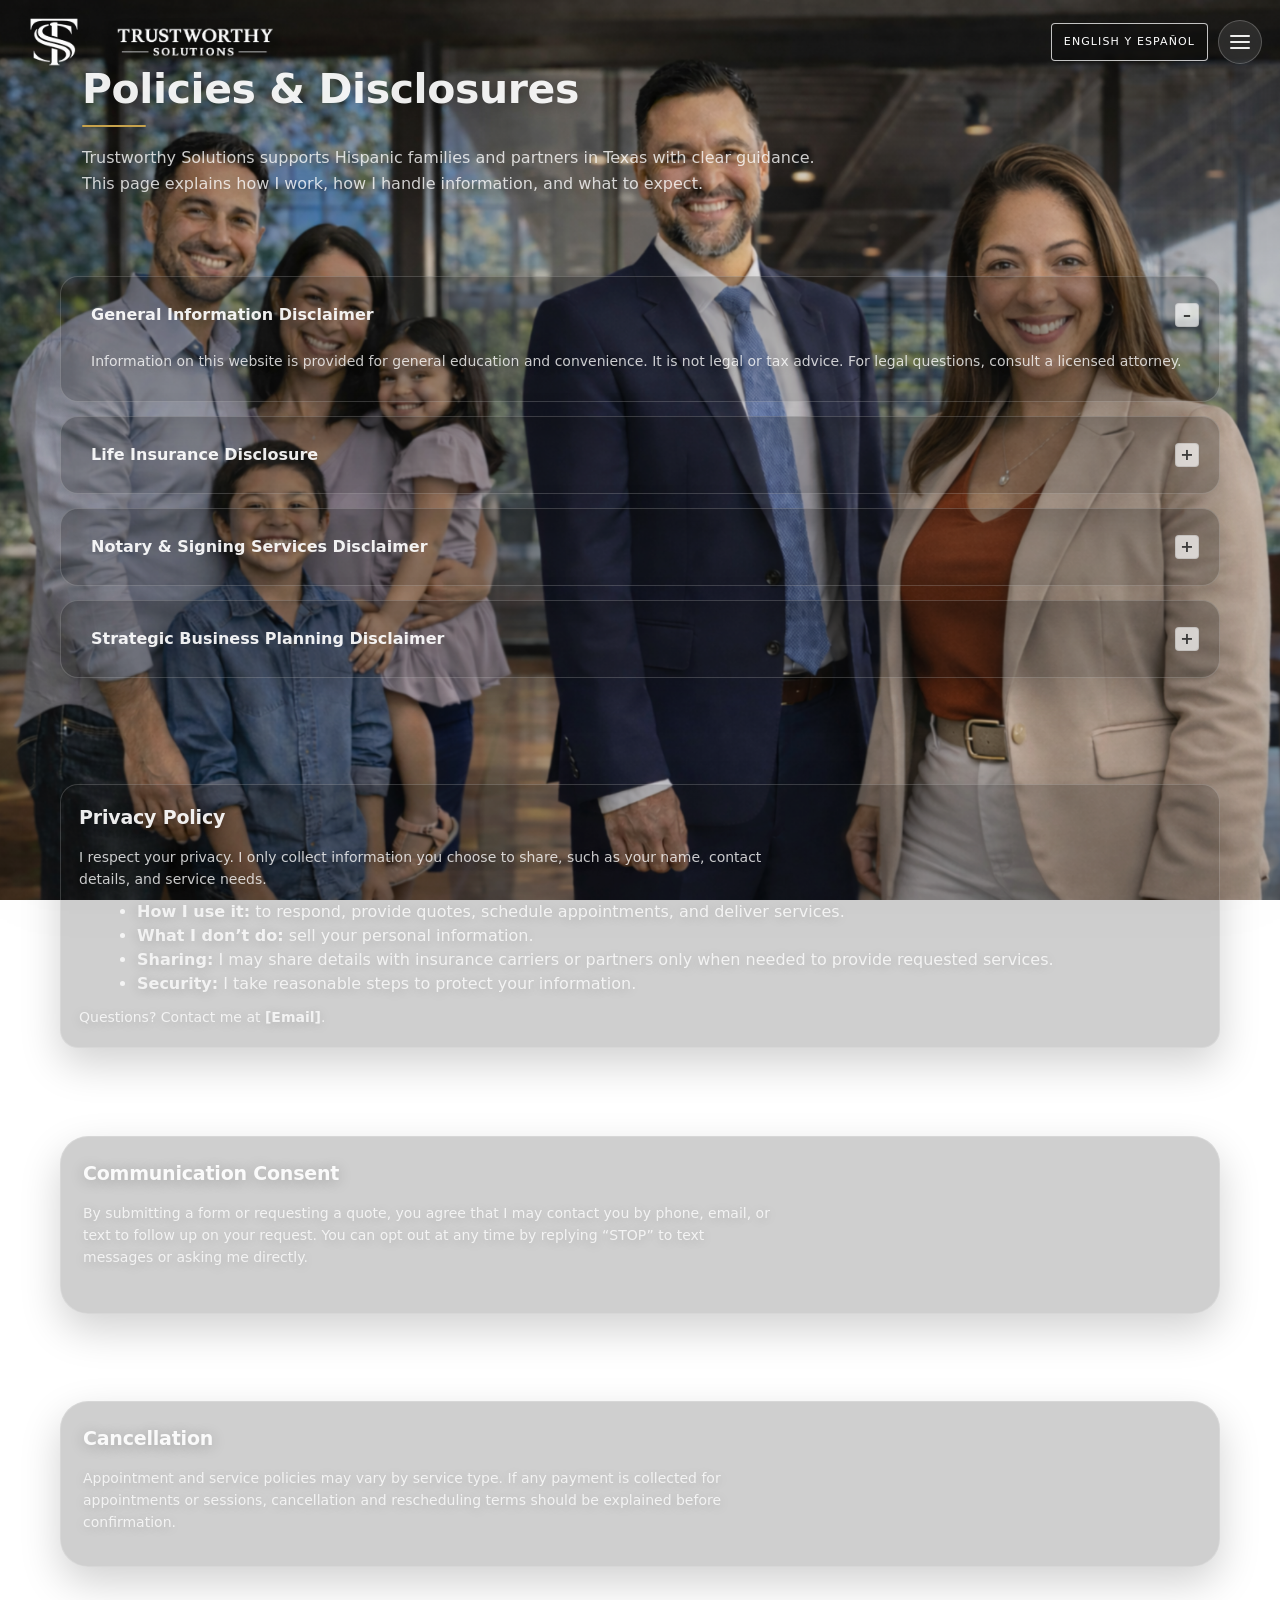
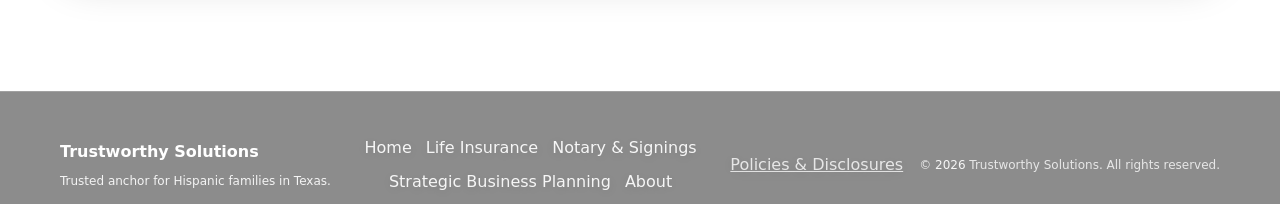
<file: policies.html>
<!DOCTYPE html>

<html lang="en">
<head>
<meta charset="utf-8"/>
<meta content="width=device-width, initial-scale=1" name="viewport"/><meta content="#ffffff" name="theme-color"/><link href="favicon.ico" rel="icon"/><link href="favicon.ico" rel="shortcut icon"/><link href="favicon-32x32.png" rel="icon" sizes="32x32" type="image/png"/><link href="favicon-16x16.png" rel="icon" sizes="16x16" type="image/png"/><link href="apple-touch-icon.png" rel="apple-touch-icon" sizes="180x180"/><link href="site.webmanifest" rel="manifest"/>
<title>Policies &amp; Disclosures | Trustworthy Solutions</title>
<meta name="description" content="Read the policies, disclosures, and privacy information for Trustworthy Solutions — serving Hispanic families and entrepreneurs in Texas with transparency and clear guidance."/>
<meta name="robots" content="index, follow"/>
<link rel="canonical" href="https://mytrustworthysolutions.com/policies.html"/>
<meta property="og:title" content="Policies &amp; Disclosures | Trustworthy Solutions"/>
<meta property="og:description" content="Read the policies, disclosures, and privacy information for Trustworthy Solutions — serving Hispanic families and entrepreneurs in Texas with transparency and clear guidance."/>
<meta property="og:type" content="website"/>
<meta property="og:url" content="https://mytrustworthysolutions.com/policies.html"/>
<meta property="og:image" content="https://mytrustworthysolutions.com/assets/img/TSLogo1.png"/>
<meta name="twitter:card" content="summary_large_image"/>
<meta name="twitter:title" content="Policies &amp; Disclosures | Trustworthy Solutions"/>
<meta name="twitter:description" content="Read the policies, disclosures, and privacy information for Trustworthy Solutions — serving Hispanic families and entrepreneurs in Texas with transparency and clear guidance."/>
<meta name="twitter:image" content="https://mytrustworthysolutions.com/assets/img/TSLogo1.png"/>
<script type="application/ld+json">
{
  "@context": "https://schema.org",
  "@type": "WebPage",
  "name": "Policies & Disclosures | Trustworthy Solutions",
  "url": "https://mytrustworthysolutions.com/policies.html",
  "description": "Policies, disclosures, and privacy information for Trustworthy Solutions.",
  "publisher": {
    "@type": "Organization",
    "name": "Trustworthy Solutions",
    "url": "https://mytrustworthysolutions.com/",
    "logo": "https://mytrustworthysolutions.com/assets/img/TSLogo1.png"
  }
}
</script>
<link href="assets/css/styles.css?v=33" rel="stylesheet"/>
</head>
<body class="layout-relaxed page-policies">
<header class="site-header"><div class="header-inner container"><a aria-label="Home" class="brand-img brand" href="index.html"><img alt="TS Logo" class="brand-ts" decoding="async" height="182" src="assets/img/TSLogo1.png" width="183"/><img alt="Trustworthy Solutions" class="brand-wordmark" decoding="async" height="76" src="assets/img/TSLogo2.png" width="225"/></a><div class="header-actions navbar-actions"><a class="header-lang hero-btn lang-toggle" href="contact.html#form">English y Español</a><button aria-controls="menu-drawer" aria-expanded="false" aria-label="Open menu" class="menu-toggle" type="button"><span aria-hidden="true" class="menu-icon"></span></button></div></div></header>
<a class="skip" href="#main">Skip to main content</a>
<main class="container" id="main">
<div class="card glass-card glass-card-lg">
<h1 class="h1">Policies &amp; Disclosures</h1>
<div class="gold-underline"></div>
<p class="subhead" style="max-width:75ch">
      Trustworthy Solutions supports Hispanic families and partners in Texas with clear guidance.
      This page explains how I work, how I handle information, and what to expect.
    </p>
</div>
<section aria-label="Disclosures" class="section">
<div class="glass-card">
<div class="policy-accordion"><details class="policy-item" open="">
<summary>General Information Disclaimer</summary>
<p>
          Information on this website is provided for general education and convenience. It is not legal or tax advice.
          For legal questions, consult a licensed attorney.
        </p>
</details>
<details class="policy-item">
<summary>Life Insurance Disclosure</summary>
<p>
          Insurance products, availability, eligibility, and rates vary by carrier and individual circumstances.
          Coverage is not guaranteed and is subject to underwriting and carrier approval.
        </p>
<p>
          Any quotes or illustrations are estimates and may change based on final application details.
        </p>
</details>
<details class="policy-item">
<summary>Notary &amp; Signing Services Disclaimer</summary>
<p>
          Notary services verify identity and witness signatures as permitted by law. Notary services do not provide legal advice,
          prepare legal documents (unless authorized), or represent clients in legal matters.
        </p>
<p>
          For contract signings, I provide an organized signing experience and clear next-step guidance about the process,
          not legal interpretation of documents.
        </p>
</details>
<details class="policy-item">
<summary>Strategic Business Planning Disclaimer</summary>
<p>
          Strategic business planning sessions provide general guidance, organization, and process support.
          Results vary based on execution, market conditions, and individual circumstances.
        </p>
</details>
</div>
</div>
</section>
<section aria-label="Privacy" class="section">
<div class="card glass-card policy-privacy">
<h2 class="section-title">Privacy Policy</h2>
<p class="section-sub" style="margin-bottom:10px">
        I respect your privacy. I only collect information you choose to share, such as your name, contact details,
        and service needs.
      </p>
<ul style="margin:10px 0 0 18px; color:rgba(31,31,31,.76)">
<li><strong>How I use it:</strong> to respond, provide quotes, schedule appointments, and deliver services.</li>
<li><strong>What I don’t do:</strong> sell your personal information.</li>
<li><strong>Sharing:</strong> I may share details with insurance carriers or partners only when needed to provide requested services.</li>
<li><strong>Security:</strong> I take reasonable steps to protect your information.</li>
</ul>
<p style="margin-top:10px; color:rgba(31,31,31,.76)">
        Questions? Contact me at <strong>[Email]</strong>.
      </p>
</div>
</section>
<section aria-label="Consent" class="section">
<div class="card glass-card">
<h2 class="section-title">Communication Consent</h2>
<p class="section-sub">
        By submitting a form or requesting a quote, you agree that I may contact you by phone, email, or text to follow up on your request.
        You can opt out at any time by replying “STOP” to text messages or asking me directly.
      </p>
</div>
</section>
<section aria-label="Refunds" class="section">
<div class="card glass-card">
<h2 class="section-title">Cancellation</h2>
<p class="section-sub" style="margin-bottom:10px">
        Appointment and service policies may vary by service type. If any payment is collected for appointments or sessions,
        cancellation and rescheduling terms should be explained before confirmation.
      </p>
</div>
</section>
</main>
<div aria-hidden="true" class="menu-drawer" id="menu-drawer">
<div class="menu-drawer__overlay" tabindex="-1"></div>
<div aria-label="Site menu" aria-modal="true" class="menu-drawer__panel" role="dialog">
<button aria-label="Close menu" class="menu-close" type="button">✕</button>
<nav aria-label="Primary" class="menu-nav">
<a aria-current="page" class="nav-link" href="index.html">Home</a>
<a class="nav-link" href="life-insurance.html">Life Insurance</a>
<a class="nav-link" href="notary-signings.html">Notary &amp; Signings</a>
<a class="nav-link" href="strategic-business-planning.html">Strategic Business Planning</a>
<a class="nav-link" href="about.html">About</a>
<a class="nav-link nav-cta" href="contact.html">I'm Ready</a>
</nav>
</div>
</div><footer class="footer-frosted">
<div class="container">
<div class="footer-compact">
<div class="footer-left">
<div class="footer-title">Trustworthy Solutions</div>
<div class="footer-tag">Trusted anchor for Hispanic families in Texas.</div>
</div>
<div class="footer-navwrap">
<nav aria-label="Footer" class="footer-links-inline"><a href="index.html">Home</a><a href="life-insurance.html">Life Insurance</a><a href="notary-signings.html">Notary &amp; Signings</a><a href="strategic-business-planning.html">Strategic Business Planning</a><a href="about.html">About</a></nav>
</div>
<div class="footer-meta">
<a href="policies.html" style="color:rgba(255,255,255,.86); text-decoration:underline;">Policies &amp; Disclosures</a>
</div>
<div class="small">© <span id="year"></span> Trustworthy Solutions. All rights reserved.</div>
</div>
</div>
</footer><script src="assets/js/main.js"></script>
</body>
</html>
</file>
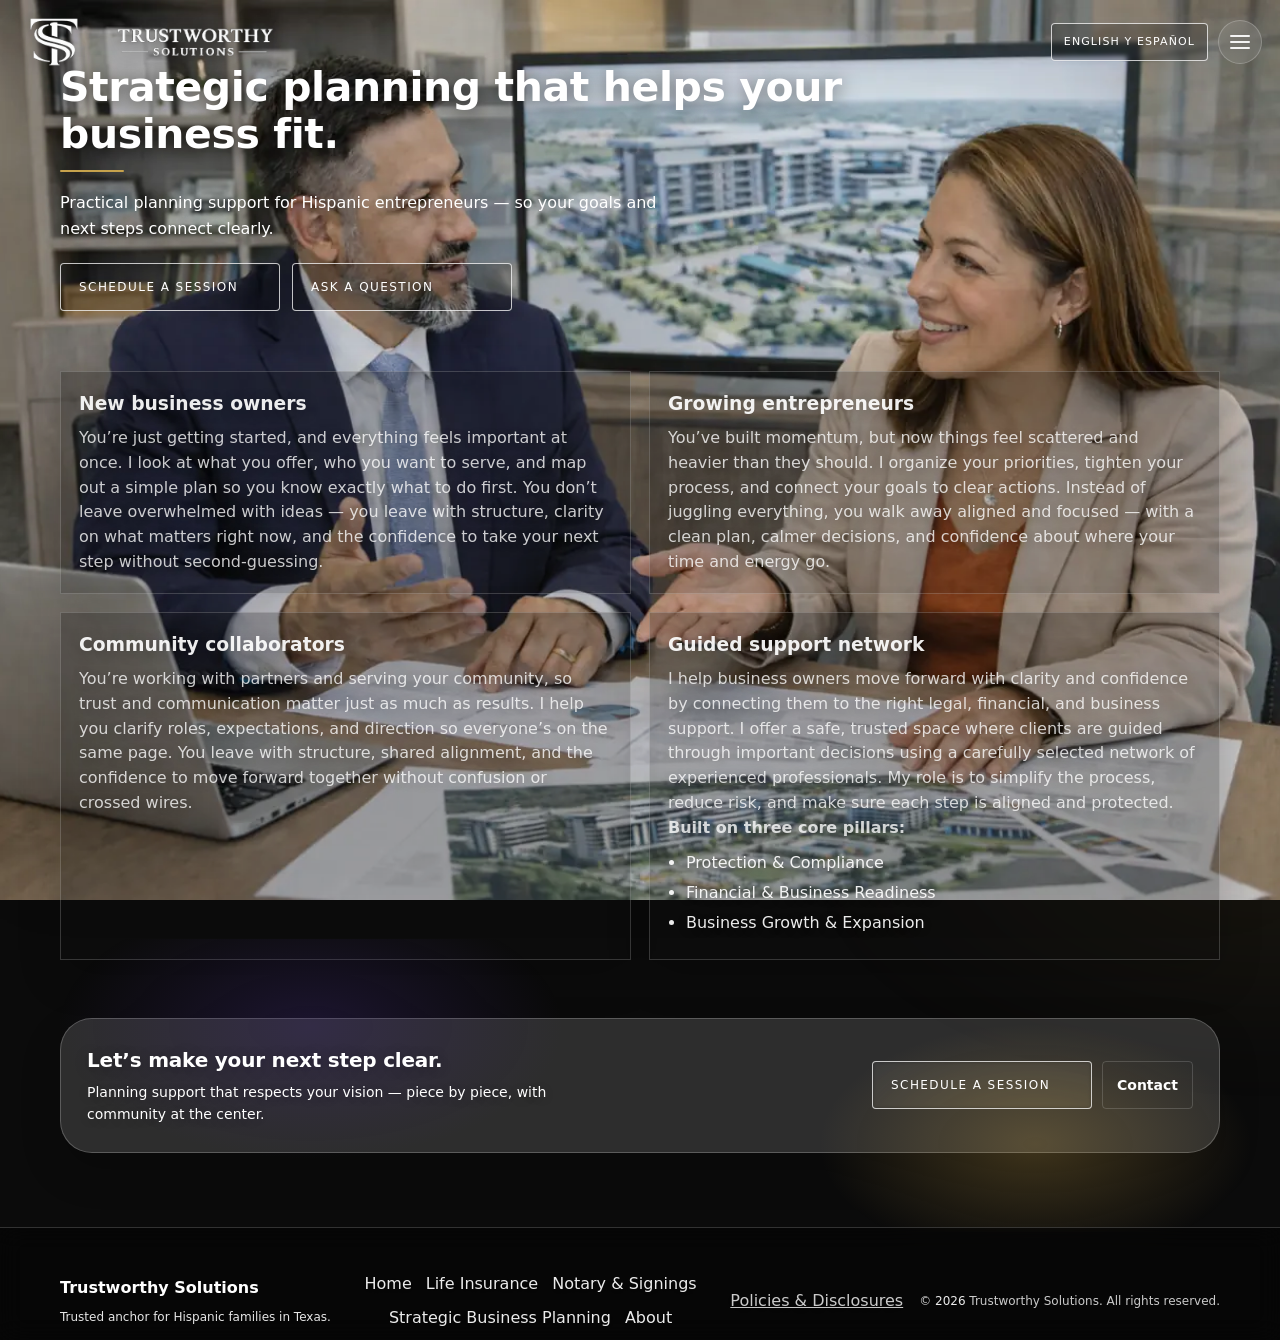
<file: strategic-business-planning.html>
<!DOCTYPE html>

<html lang="en">
<head>
<meta charset="utf-8"/>
<meta content="width=device-width, initial-scale=1" name="viewport"/><meta content="#ffffff" name="theme-color"/><link href="favicon.ico" rel="icon"/><link href="favicon.ico" rel="shortcut icon"/><link href="favicon-32x32.png" rel="icon" sizes="32x32" type="image/png"/><link href="favicon-16x16.png" rel="icon" sizes="16x16" type="image/png"/><link href="apple-touch-icon.png" rel="apple-touch-icon" sizes="180x180"/><link href="site.webmanifest" rel="manifest"/><link as="image" href="assets/img/strategy-bg-1280.webp" rel="preload" type="image/webp"/><link as="image" href="assets/img/strategy-bg.webp" rel="preload" type="image/webp"/>
<title>Strategic Business Planning for Hispanic Entrepreneurs in Texas | Trustworthy Solutions</title>
<meta name="description" content="Strategic business planning support for Hispanic entrepreneurs and small business owners in Texas. Trustworthy Solutions provides clarity, structure, and bilingual guidance in English y Español."/>
<meta name="robots" content="index, follow"/>
<link rel="canonical" href="https://mytrustworthysolutions.com/strategic-business-planning.html"/>
<meta property="og:title" content="Strategic Business Planning for Hispanic Entrepreneurs in Texas | Trustworthy Solutions"/>
<meta property="og:description" content="Strategic business planning support for Hispanic entrepreneurs and small business owners in Texas. Trustworthy Solutions provides clarity, structure, and bilingual guidance in English y Español."/>
<meta property="og:type" content="website"/>
<meta property="og:url" content="https://mytrustworthysolutions.com/strategic-business-planning.html"/>
<meta property="og:image" content="https://mytrustworthysolutions.com/assets/img/TSLogo1.png"/>
<meta name="twitter:card" content="summary_large_image"/>
<meta name="twitter:title" content="Strategic Business Planning for Hispanic Entrepreneurs in Texas | Trustworthy Solutions"/>
<meta name="twitter:description" content="Strategic business planning support for Hispanic entrepreneurs and small business owners in Texas. Trustworthy Solutions provides clarity, structure, and bilingual guidance in English y Español."/>
<meta name="twitter:image" content="https://mytrustworthysolutions.com/assets/img/TSLogo1.png"/>
<script type="application/ld+json">
{
  "@context": "https://schema.org",
  "@type": "FinancialService",
  "@id": "https://mytrustworthysolutions.com/#businessplanning",
  "name": "Trustworthy Solutions — Strategic Business Planning",
  "url": "https://mytrustworthysolutions.com/strategic-business-planning.html",
  "logo": "https://mytrustworthysolutions.com/assets/img/TSLogo1.png",
  "description": "Strategic business planning support for Hispanic entrepreneurs and small business owners in Texas. Services include business strategy sessions, goal-setting, and planning for growth.",
  "serviceType": ["Strategic Business Planning", "Business Consulting", "Entrepreneurship Support"],
  "areaServed": {
    "@type": "State",
    "name": "Texas"
  },
  "availableLanguage": ["English", "Spanish"]
}
</script>
<link href="assets/css/styles.css?v=33" rel="stylesheet"/>
</head>
<body class="layout-relaxed page-strategy">
<header class="site-header"><div class="header-inner container"><a aria-label="Home" class="brand-img brand" href="index.html"><img alt="TS Logo" class="brand-ts" decoding="async" height="182" src="assets/img/TSLogo1.png" width="183"/><img alt="Trustworthy Solutions" class="brand-wordmark" decoding="async" height="76" src="assets/img/TSLogo2.png" width="225"/></a><div class="header-actions navbar-actions"><a class="header-lang hero-btn lang-toggle" href="contact.html#form">English y Español</a><button aria-controls="menu-drawer" aria-expanded="false" aria-label="Open menu" class="menu-toggle" type="button"><span aria-hidden="true" class="menu-icon"></span></button></div></div></header>
<a class="skip" href="#main">Skip to main content</a>
<main class="container" id="main">
<section aria-label="Strategic business planning hero" class="hero hero-strategy">
<div class="hero-card hero-card-plain">
<h1 class="h1">Strategic planning that helps your business fit.</h1>
<div class="gold-underline"></div>
<p class="subhead">Practical planning support for Hispanic entrepreneurs — so your goals and next steps connect clearly.</p>
<div class="hero-actions">
<a class="hero-btn" href="contact.html#form">Schedule a Session</a>
<a class="hero-btn" href="contact.html#form">Ask a Question</a>
</div>
</div>
</section>
<section aria-label="Who it is for" class="section who-this-is-for">
<div class="glass-grid">
<article class="glass-tile">
<h3>New business owners</h3>
<p>You’re just getting started, and everything feels important at once. I look at what you offer, who you want to serve, and map out a simple plan so you know exactly what to do first. You don’t leave overwhelmed with ideas — you leave with structure, clarity on what matters right now, and the confidence to take your next step without second-guessing.</p>
</article>
<article class="glass-tile">
<h3>Growing entrepreneurs</h3>
<p>You’ve built momentum, but now things feel scattered and heavier than they should. I organize your priorities, tighten your process, and connect your goals to clear actions. Instead of juggling everything, you walk away aligned and focused — with a clean plan, calmer decisions, and confidence about where your time and energy go.</p>
</article>
<article class="glass-tile">
<h3>Community collaborators</h3>
<p>You’re working with partners and serving your community, so trust and communication matter just as much as results. I help you clarify roles, expectations, and direction so everyone’s on the same page. You leave with structure, shared alignment, and the confidence to move forward together without confusion or crossed wires.</p>
</article>
<article class="glass-tile">
<h3>Guided support network</h3>
<p>I help business owners move forward with clarity and confidence by connecting them to the right legal, financial, and business support. I offer a safe, trusted space where clients are guided through important decisions using a carefully selected network of experienced professionals. My role is to simplify the process, reduce risk, and make sure each step is aligned and protected.</p>
<p><strong>Built on three core pillars:</strong></p>
<ul class="pillars-list">
<li>Protection &amp; Compliance</li>
<li>Financial &amp; Business Readiness</li>
<li>Business Growth &amp; Expansion</li>
</ul>
</article> </div>
</section>
<section aria-label="CTA" class="section">
<div class="cta glass-card glass-card-lg">
<div class="cta-inner">
<div>
<h2>Let’s make your next step clear.</h2>
<p>Planning support that respects your vision — piece by piece, with community at the center.</p>
</div>
<div style="display:flex; gap:10px; flex-wrap:wrap;">
<a class="hero-btn" href="contact.html#form">Schedule a Session</a>
<a class="btn btn-ghost" href="contact.html#form">Contact</a>
</div>
</div>
</div>
</section>
</main>
<div aria-hidden="true" class="menu-drawer" id="menu-drawer">
<div class="menu-drawer__overlay" tabindex="-1"></div>
<div aria-label="Site menu" aria-modal="true" class="menu-drawer__panel" role="dialog">
<button aria-label="Close menu" class="menu-close" type="button">✕</button>
<nav aria-label="Primary" class="menu-nav">
<a aria-current="page" class="nav-link" href="index.html">Home</a>
<a class="nav-link" href="life-insurance.html">Life Insurance</a>
<a class="nav-link" href="notary-signings.html">Notary &amp; Signings</a>
<a class="nav-link" href="strategic-business-planning.html">Strategic Business Planning</a>
<a class="nav-link" href="about.html">About</a>
<a class="nav-link nav-cta" href="contact.html">I'm Ready</a>
</nav>
</div>
</div><footer class="footer-frosted">
<div class="container">
<div class="footer-compact">
<div class="footer-left">
<div class="footer-title">Trustworthy Solutions</div>
<div class="footer-tag">Trusted anchor for Hispanic families in Texas.</div>
</div>
<div class="footer-navwrap">
<nav aria-label="Footer" class="footer-links-inline"><a href="index.html">Home</a><a href="life-insurance.html">Life Insurance</a><a href="notary-signings.html">Notary &amp; Signings</a><a href="strategic-business-planning.html">Strategic Business Planning</a><a href="about.html">About</a></nav>
</div>
<div class="footer-meta">
<a href="policies.html" style="color:rgba(255,255,255,.86); text-decoration:underline;">Policies &amp; Disclosures</a>
</div>
<div class="small">© <span id="year"></span> Trustworthy Solutions. All rights reserved.</div>
</div>
</div>
</footer><script src="assets/js/main.js"></script>
</body>
</html>
</file>
<file: assets/css/styles.css>
@import url('https://fonts.googleapis.com/css2?family=Fraunces:opsz,wght@9..144,600;9..144,700&family=Inter:wght@400;500;600&display=swap');
:root{
  --logo-ts-h: 56px;
  --logo-wordmark-h: 28px;

  /* Keep the same core colors (purple + gold), but refine them for a calmer premium look */
  --bg:#F6F3EE;
  --surface:#FFFFFF;
  --text:#171717;
  --muted:rgba(23,23,23,.72);

  --purple:#3E2A74;
  --purpleHover:#32215F;
  --gold:#C6A24C;

  --border:rgba(23,23,23,.10);
  --borderSoft:rgba(23,23,23,.07);

  --radius:20px;
  --radiusLg:28px;
  --shadowSoft:0 10px 30px rgba(0,0,0,.06);
  --shadowHover:0 18px 48px rgba(0,0,0,.10);

  --max:1160px;
}
*{box-sizing:border-box}
html,body{margin:0;padding:0;width:100%;overflow-x:hidden}
body{
  font-family:ui-sans-serif,system-ui,-apple-system,Segoe UI,Roboto,Helvetica,Arial;
  background:var(--bg); color:var(--text); line-height:1.5;
  -webkit-font-smoothing:antialiased;
  -moz-osx-font-smoothing:grayscale;
}

/* Subtle premium background texture (kept quiet on purpose) */
body.layout-relaxed{position:relative; isolation:isolate;}
body.layout-relaxed::before,
body.layout-relaxed::after{
  content:"";
  position:fixed;
  inset:-40vh -20vw;
  z-index:-1;
  pointer-events:none;
  filter:blur(40px);
  opacity:.55;
}
body.layout-relaxed::before{
  background:
    radial-gradient(900px 420px at 15% 12%, rgba(62,42,116,.16), transparent 60%),
    radial-gradient(780px 380px at 85% 75%, rgba(198,162,76,.14), transparent 60%);
}
body.layout-relaxed::after{
  background:
    radial-gradient(840px 420px at 65% 5%, rgba(255,255,255,.70), transparent 62%),
    radial-gradient(760px 420px at 30% 85%, rgba(255,255,255,.62), transparent 60%);
  opacity:.35;
}
a{color:inherit;text-decoration:none}
a:hover{color:var(--purple)}
.container{width:min(var(--max),calc(100% - 40px)); margin:0 auto}

/* Accessibility */
.skip{
  position:absolute; left:-999px; top:auto; width:1px; height:1px; overflow:hidden;
}
.skip:focus{
  left:12px; top:12px; width:auto; height:auto; padding:10px 12px;
  background:rgba(255,255,255,.95); border:1px solid var(--border); border-radius:12px;
  z-index:1000;
}

/* Header / Nav */
header{position:sticky; top:0; z-index:50; background:rgba(0,0,0,.28); backdrop-filter:blur(10px); -webkit-backdrop-filter:blur(10px); border-bottom:1px solid rgba(255,255,255,.14)}
body.header-scrolled header{box-shadow:0 10px 28px rgba(0,0,0,.06)}
.navbar{display:flex; align-items:center; justify-content:space-between; gap:16px; padding:10px 0}
.brand{display:flex; align-items:center; gap:10px; min-width:240px}
.brand-mark{width:28px;height:28px;flex:0 0 auto}
.brand-name{font-weight:800; letter-spacing:.2px}
.brand-tag{font-size:12px; color:var(--muted); margin-top:2px}
nav{display:flex; align-items:center; gap:12px; flex-wrap:wrap; justify-content:center}
.nav-link{
  font-size:14px;
  color:rgba(23,23,23,.82);
  padding:10px 10px;
  border-radius:4px;
  position:relative;
  transition:background .2s ease, transform .12s ease, color .2s ease;
}
.nav-link::after{
  content:"";
  position:absolute;
  left:12px;
  right:12px;
  bottom:6px;
  height:2px;
  background:linear-gradient(90deg, var(--gold), rgba(198,162,76,.35));
  border-radius:4px;
  transform:scaleX(0);
  transform-origin:left;
  transition:transform .22s ease;
  opacity:.9;
}
.nav-link:hover{background:rgba(255,255,255,.70); transform:translateY(-1px)}
.nav-link:hover::after{transform:scaleX(1)}
.nav-link[aria-current="page"]{
  color:var(--text);
  background:rgba(255,255,255,.80);
  border:1px solid var(--borderSoft);
}
.nav-link[aria-current="page"]::after{transform:scaleX(1)}
.nav-actions{display:flex; align-items:center; gap:10px; min-width:260px; justify-content:flex-end}

@media (max-width:920px){
  .navbar{flex-wrap:wrap}
  .brand{min-width:auto}
  .nav-actions{min-width:auto; width:100%; justify-content:flex-start}
  nav{width:100%; justify-content:flex-start}
}

/* Buttons / Pills */
.btn{
  display:inline-flex; align-items:center; justify-content:center; gap:10px;
  border-radius:4px; padding:10px 14px; font-weight:700;
  border:1px solid var(--borderSoft); background:rgba(255,255,255,.92); cursor:pointer;
  transition:transform .14s ease, background .2s ease, border .2s ease, box-shadow .2s ease;
  font-size:14px;
}
.btn:hover{transform:translateY(-2px); box-shadow:0 10px 22px rgba(0,0,0,.08)}
.btn:active{transform:translateY(-1px)}
.btn-primary{background:var(--purple); border-color:var(--purple); color:#fff}
.btn-primary:hover{background:var(--purpleHover); border-color:var(--purpleHover)}
.btn-ghost{background:transparent}

.pill{
  display:inline-flex; align-items:center; gap:8px;
  padding:6px 10px; border-radius:4px;
  border:1px solid rgba(198,162,76,.35);
  background:rgba(255,255,255,.78);
  font-size:12px; color:rgba(31,31,31,.82);
}

/* Layout */
main{padding:28px 0 56px}
.section{padding:26px 0}
.section-title{margin:0 0 12px; font-size:18px; letter-spacing:-.2px}
.section-sub{margin:0 0 18px; color:rgba(31,31,31,.78); max-width:72ch}

/* Scroll reveal (subtle, not "everything everywhere") */
.reveal{opacity:0; transform:translateY(14px); transition:opacity .65s ease, transform .65s ease; will-change:opacity,transform}
.reveal.reveal-in{opacity:1; transform:none}
.reveal.reveal-delay-1{transition-delay:.06s}
.reveal.reveal-delay-2{transition-delay:.12s}
.reveal.reveal-delay-3{transition-delay:.18s}
@media (prefers-reduced-motion:reduce){
  .reveal{opacity:1 !important; transform:none !important; transition:none !important}
  html{scroll-behavior:auto}
}

/* Hero */
.hero{display:grid; grid-template-columns:1.15fr .85fr; gap:26px; align-items:center; padding:28px 0 10px}
@media (max-width:920px){ .hero{grid-template-columns:1fr; padding-top:18px} }

.hero-card{
  background:rgba(255,255,255,.90);
  border:1px solid var(--borderSoft);
  border-radius:var(--radiusLg);
  padding:28px;
  box-shadow:var(--shadowSoft);
  position:relative;
  overflow:hidden;
}
.hero-card::before{
  content:"";
  position:absolute;
  inset:-120px;
  background:
    radial-gradient(520px 220px at 18% 22%, rgba(62,42,116,.16), transparent 60%),
    radial-gradient(520px 220px at 78% 72%, rgba(198,162,76,.14), transparent 62%);
  pointer-events:none;
}
.hero-card > *{position:relative}
.h1{font-size:clamp(28px,3.2vw,44px); line-height:1.15; margin:0; letter-spacing:-.4px}
.gold-underline{height:2px; width:64px; background:var(--gold); border-radius:4px; margin:12px 0 18px}
.subhead{margin:0; color:rgba(31,31,31,.78); font-size:16px; max-width:56ch}
.hero-actions{display:flex; gap:12px; flex-wrap:wrap; margin-top:18px}
.trustline{margin-top:18px; display:flex; gap:10px; flex-wrap:wrap}

.media{
  border-radius:calc(var(--radius) + 10px);
  overflow:hidden;
  border:0;
  background:transparent;
  box-shadow:none;
  min-height:320px;
  position:relative;
  padding:0;
}
.media::before{
  content:""; position:absolute; inset:0;
  background:
    radial-gradient(600px 220px at 30% 20%, rgba(62,42,116,.12), transparent 60%),
    radial-gradient(560px 220px at 70% 70%, rgba(200,162,74,.14), transparent 60%);
  pointer-events:none;
}
.media-inner{position:relative; padding:18px; height:100%; display:flex; flex-direction:column; justify-content:flex-end; gap:10px}
.media-label{align-self:flex-start; background:rgba(255,255,255,.82); border:1px solid rgba(200,162,74,.35); padding:7px 10px; border-radius:4px; font-size:12px}
.media-note{background:rgba(255,255,255,.86); border:1px solid var(--border); padding:12px 14px; border-radius:14px; color:rgba(31,31,31,.78); font-size:13px}

/* Cards / Grids */
.grid-3{display:grid; grid-template-columns:repeat(3,1fr); gap:16px}
@media (max-width:920px){ .grid-3{grid-template-columns:1fr} }

.card{
  background:var(--surface);
  border:1px solid var(--borderSoft);
  border-radius:var(--radiusLg);
  padding:18px;
  box-shadow:0 10px 22px rgba(0,0,0,.05);
  position:relative;
  transition:transform .16s ease, box-shadow .22s ease, border .22s ease, background .22s ease;
}
.card:hover{transform:translateY(-4px); box-shadow:var(--shadowHover); border-color:rgba(23,23,23,.10)}
.card.accent::before{
  content:""; position:absolute; top:0; left:0; right:0; height:2px;
  background:var(--gold);
  border-top-left-radius:var(--radius);
  border-top-right-radius:var(--radius);
}
.card h3{margin:0 0 6px; font-size:16px}
.card p{margin:0; color:rgba(31,31,31,.74); font-size:14px}
.card a{display:inline-flex; margin-top:10px; font-weight:800; font-size:14px; color:var(--purple)}

/* Steps */
.steps{display:grid; grid-template-columns:repeat(3,1fr); gap:16px}
@media (max-width:920px){ .steps{grid-template-columns:1fr} }
.step{background:rgba(255,255,255,.86); border:1px solid var(--border); border-radius:var(--radius); padding:18px}
.kicker{display:flex; align-items:center; justify-content:space-between; gap:10px; margin-bottom:8px}
.num{width:28px;height:28px;border-radius:4px;border:1px solid rgba(200,162,74,.55); display:flex; align-items:center; justify-content:center; font-weight:900; font-size:13px}
.step h4{margin:0; font-size:16px}
.step p{margin:8px 0 0; color:rgba(31,31,31,.74); font-size:14px}

.split{display:grid; grid-template-columns:1fr 1fr; gap:16px}
@media (max-width:920px){ .split{grid-template-columns:1fr} }

/* Details (FAQ / Policies) */
details{background:rgba(255,255,255,.86); border:1px solid var(--borderSoft); border-radius:16px; padding:12px 14px}
summary{cursor:pointer; font-weight:900; list-style:none; position:relative; padding-right:28px}
summary::-webkit-details-marker{display:none}
summary::after{
  content:"+";
  position:absolute;
  right:6px;
  top:50%;
  transform:translateY(-50%);
  width:22px;
  height:22px;
  border-radius:4px;
  display:flex;
  align-items:center;
  justify-content:center;
  font-weight:900;
  color:rgba(23,23,23,.80);
  background:rgba(255,255,255,.70);
  border:1px solid rgba(23,23,23,.10);
}
details[open] summary::after{content:"–"}
details p{margin:10px 0 0; color:rgba(31,31,31,.76); font-size:14px}

/* Contact form */
.form{display:grid; gap:12px}
.field{display:grid; gap:6px}
label{font-size:13px; color:rgba(31,31,31,.78); font-weight:800}
input,select,textarea{
  border-radius:14px; border:1px solid var(--border);
  padding:12px 12px; font-size:14px;
  background:rgba(255,255,255,.92);
  outline:none;
}
textarea{min-height:120px; resize:vertical}

/* CTA band */
.cta{
  background:#121212; color:#fff;
  border-radius:calc(var(--radiusLg) + 2px);
  padding:22px;
  border:1px solid rgba(200,162,74,.22);
  position:relative; overflow:hidden;
}
.cta::before{
  content:""; position:absolute; inset:-80px;
  background:
    radial-gradient(420px 220px at 25% 30%, rgba(62,42,116,.35), transparent 60%),
    radial-gradient(360px 200px at 80% 70%, rgba(200,162,74,.28), transparent 60%);
  pointer-events:none;
}
.cta-inner{position:relative; display:flex; align-items:center; justify-content:space-between; gap:14px; flex-wrap:wrap}
.cta h2{margin:0; font-size:20px; letter-spacing:-.2px}
.cta p{margin:6px 0 0; color:rgba(255,255,255,.78); max-width:60ch; font-size:14px}
.cta .btn{border-color:rgba(255,255,255,.16)}
.cta .btn-ghost{color:#fff; background:transparent}
.cta .btn-primary{background:var(--gold); border-color:var(--gold); color:#111}
.cta .btn-primary:hover{filter:brightness(.95)}

/* Footer */
footer{background:#121212; color:rgba(255,255,255,.82); padding:34px 0; border-top:1px solid rgba(200,162,74,.18)}
.footer-grid{display:grid; grid-template-columns:1.3fr 1fr 1fr; gap:20px}
@media (max-width:920px){ .footer-grid{grid-template-columns:1fr} }
.footer-title{margin:0 0 8px; color:#fff; font-weight:900}
.small{font-size:12px; color:rgba(255,255,255,.66); margin-top:14px}


/* =========================================================
   Relaxed layout overrides (less boxed, more breathing room)
   ========================================================= */
body.layout-relaxed main{padding:44px 0 80px;}
body.layout-relaxed .container{width:min(var(--max),calc(100% - 56px));}
@media (max-width:920px){body.layout-relaxed .container{width:calc(100% - 32px);}}

/* More breathing room between sections */
body.layout-relaxed .section{padding:44px 0;}
body.layout-relaxed .section-title{font-size:19px; margin:0 0 14px;}
body.layout-relaxed .section-sub{margin:0 0 22px; max-width:78ch;}

/* Make hero feel open instead of boxed */
body.layout-relaxed .hero{gap:44px; padding:46px 0 12px; align-items:start;}
body.layout-relaxed .hero-card{background:transparent; border:0; box-shadow:none; padding:0;}
body.layout-relaxed .hero-card::before{display:none}
body.layout-relaxed .subhead{max-width:62ch; font-size:16px;}
body.layout-relaxed .hero-actions{margin-top:22px;}
body.layout-relaxed .trustline{margin-top:22px;}

/* Reduce "card wall" effect */
body.layout-relaxed .grid-3{gap:22px;}
body.layout-relaxed .card{
  background:rgba(255,255,255,.70);
  border:1px solid rgba(23,23,23,.07);
  box-shadow:none;
  padding:22px;
}
body.layout-relaxed .card:hover{transform:translateY(-3px); background:rgba(255,255,255,.84); box-shadow:0 18px 50px rgba(0,0,0,.10)}
body.layout-relaxed .card.accent::before{
  height:0; /* remove top accent bar to reduce boxiness */
}
body.layout-relaxed .card + .card{margin-top:0;}

/* Steps become lighter */
body.layout-relaxed .step{
  background:rgba(255,255,255,.62);
  box-shadow:none;
}

/* Replace image "cards" with open embed slots */
body.layout-relaxed .embed-slot{
  border:0;
  box-shadow:none;
  background:transparent;
  border-radius:calc(var(--radius) + 10px);
  min-height:360px;
  position:relative;
  overflow:hidden;
}
body.layout-relaxed .embed-slot::before{
  content:"";
  position:absolute;
  inset:0;
  border-radius:inherit;
  background:
    radial-gradient(760px 280px at 20% 15%, rgba(62,42,116,.10), transparent 60%),
    radial-gradient(620px 260px at 85% 80%, rgba(200,162,74,.10), transparent 60%);
}
body.layout-relaxed .embed-slot::after{
  content:"";
  position:absolute;
  inset:12px;
  border-radius:calc(var(--radius) + 2px);
  border:1px dashed rgba(31,31,31,.18);
  background:rgba(255,255,255,.22);
}
body.layout-relaxed .embed-slot .media-inner{position:relative; padding:18px; height:100%; display:flex; flex-direction:column; justify-content:flex-end; gap:10px;}
body.layout-relaxed .embed-slot .media-label{
  align-self:flex-start;
  background:rgba(255,255,255,.78);
  border:1px solid rgba(31,31,31,.10);
}
body.layout-relaxed .embed-slot .media-note{
  background:rgba(255,255,255,.78);
  border:1px solid rgba(31,31,31,.10);
}

/* Split sections feel less rigid */
body.layout-relaxed .split{gap:28px; align-items:start;}

/* CTA stays strong but less heavy */
body.layout-relaxed .cta{border-radius:calc(var(--radius) + 12px);}

/* A little more text rhythm */
body.layout-relaxed p{line-height:1.6;}

/* Page-specific breathing (varies density page-to-page) */
body.layout-relaxed.page-life-insurance .grid-3,
body.layout-relaxed.page-notary-signings .grid-3{grid-template-columns:1fr; max-width:72ch;}
body.layout-relaxed.page-life-insurance .card,
body.layout-relaxed.page-notary-signings .card{padding:18px;}
body.layout-relaxed.page-contact .split{grid-template-columns:1.15fr .85fr;}
@media (max-width:920px){body.layout-relaxed.page-contact .split{grid-template-columns:1fr;}}


/* --- Page-unique layout variants --- */

.hero{display:grid; grid-template-columns:1.05fr .95fr; gap:32px; align-items:center; padding:34px 0 18px; grid-template-areas:"content media";}
.hero .hero-card{grid-area:content}
.hero .media{grid-area:media}
@media (max-width:920px){
  .hero{grid-template-columns:1fr; grid-template-areas:"content" "media"; padding-top:22px}
}

/* Open image embed slot */
.media .media-inner{min-height:320px; display:flex; flex-direction:column; justify-content:flex-end; gap:12px}
.media::before{
  content:"";
  position:absolute; inset:0;
  background:
    radial-gradient(720px 260px at 25% 20%, rgba(62,42,116,.10), transparent 60%),
    radial-gradient(640px 260px at 70% 80%, rgba(200,162,74,.12), transparent 60%);
  pointer-events:none;
}
.media::after{
  content:"";
  position:absolute; inset:14px;
  border-radius:calc(var(--radius) + 6px);
  border:1px dashed rgba(31,31,31,.18);
  background:rgba(255,255,255,.55);
  pointer-events:none;
}

/* Softer surfaces: use boxes sparingly */
.card{box-shadow:none}
.section{padding:34px 0}
.section + .section{padding-top:18px}

/* Simple list layout (replaces some 3-up grids) */
.list-stack{display:grid; gap:14px; max-width:74ch}
.list-item{padding:2px 0}
.list-item h3{margin:0 0 6px; font-size:16px}
.list-item p{margin:0; color:rgba(31,31,31,.74); font-size:14px}
.list-item + .list-item{border-top:1px solid rgba(31,31,31,.10); padding-top:14px}

/* Page-specific rhythms (avoid same feel everywhere) */
.page-home .hero{grid-template-areas:"media content"; grid-template-columns:1.15fr .85fr}
.page-home .hero-card{background:rgba(255,255,255,.86)}
.page-home .media::after{inset:10px}

.page-life .hero{grid-template-areas:"content" "media"; grid-template-columns:1fr; gap:18px}
.page-life .hero-card{max-width:78ch}
.page-life .media{min-height:360px}

.page-notary .hero{grid-template-areas:"content"; grid-template-columns:1fr; gap:18px}
.page-notary .hero-card{max-width:78ch; background:rgba(255,255,255,.82)}
.page-notary .media::after{border-style:solid; border-color:rgba(31,31,31,.14)}


/* Strategic Business Planning page background */
body.layout-relaxed.page-strategy{
  background-image: url("../img/strategy-bg.png");
  background-image: -webkit-image-set(
    url("../img/strategy-bg-1280.webp") 1x,
    url("../img/strategy-bg.webp") 2x,
    url("../img/strategy-bg.png") 2x
  );
  background-image: image-set(
    url("../img/strategy-bg-1280.webp") type("image/webp") 1x,
    url("../img/strategy-bg.webp") type("image/webp") 2x,
    url("../img/strategy-bg.png") type("image/png") 2x
  );
  background-size: cover;
  background-position:center center;
  background-repeat:no-repeat;
  background-attachment: fixed;
  min-height:100vh;
  background-color:#0b0b0b;
}
body.layout-relaxed.page-strategy main.container{
  padding-top:36px;
  padding-bottom:56px;
}
body.layout-relaxed.page-strategy .section{margin-top:22px;}
body.layout-relaxed.page-strategy .hero{margin-top:18px;}
.accordion-stack{display:grid; gap:10px;}
.page-strategy .hero{grid-template-areas:"media" "content"; grid-template-columns:1fr; gap:18px}
.page-strategy .media{min-height:420px}
.page-strategy .hero-card{max-width:80ch; margin-top:-8px}

.page-contact .hero{grid-template-areas:"content"; grid-template-columns:1fr}
.page-contact .media{display:none}
.page-contact .split-contact{grid-template-columns:1.15fr .85fr; gap:28px}
@media (max-width:920px){
  .page-contact .split-contact{grid-template-columns:1fr}
}

.page-about{
  background-image: url("../img/about-bg.png");
  background-image: -webkit-image-set(
    url("../img/about-bg-1280.webp") 1x,
    url("../img/about-bg.webp") 2x,
    url("../img/about-bg.png") 2x
  );
  background-image: image-set(
    url("../img/about-bg-1280.webp") type("image/webp") 1x,
    url("../img/about-bg.webp") type("image/webp") 2x,
    url("../img/about-bg.png") type("image/png") 2x
  );
  background-size: cover;
  background-position:70% center;
  background-repeat:no-repeat;
  background-attachment:fixed;
  min-height:100vh;
  background-color:#0b0b0b;
}

/* Lock background image while cards scroll (About + Notary) */
body.layout-relaxed.page-about{
  background: none !important; /* background handled by fixed pseudo-element */
}
body.layout-relaxed.page-about::before{
  inset: 0 !important;
  filter: none !important;
  opacity: 1 !important;
  background:
    url("../img/about-bg.png") 70% center / cover no-repeat;
}

body.layout-relaxed.page-notary-signings{
  background: none !important; /* background handled by fixed pseudo-element */
}
body.layout-relaxed.page-notary-signings::before{
  inset: 0 !important;
  filter: none !important;
  opacity: 1 !important;
  background:
    url("../img/notary-hero-bg.png") center top / cover no-repeat;
}

.page-about .hero-card{max-width:640px; padding-left:32px; padding-right:32px; padding-bottom:34px;}
.page-about .hero-card .subhead{line-height:1.55;}



/* =========================================================
   Premium motion + subtle interactivity (respect reduced motion)
   ========================================================= */


/* Reveal on scroll */
.reveal{
  opacity:0;
  transform:translateY(14px);
  transition:opacity .6s ease, transform .6s ease;
  will-change:opacity, transform;
}
.reveal.reveal-in{opacity:1; transform:translateY(0)}

/* Details open feels smoother */
details{transition:background .2s ease, border .2s ease}
details[open]{background:rgba(255,255,255,.96); border-color:rgba(198,162,76,.22)}

/* Focus rings (clean + visible) */
:focus-visible{
  outline:3px solid rgba(198,162,76,.50);
  outline-offset:3px;
  border-radius:12px;
}

@media (prefers-reduced-motion: reduce){
  .btn, .nav-link, .card, .reveal{transition:none !important}
  .btn:hover, .card:hover{transform:none}
}


/* ------------------------------------------------------------
   Homepage hero layout (matches provided reference image)
   Notes:
   - Applies ONLY to .page-home to avoid affecting other pages.
   - Removes header/footer navigation on homepage per request.
------------------------------------------------------------ */

/* Homepage: keep header visible so logos display; keep footer hidden (matches current design intent) */
.page-home footer{display:none !important;}

.page-home{background:#000;}

/* Minimal homepage top bar: logo placeholder + company name */
.home-header{
  position:absolute;
  top:0; left:0; right:0;
  z-index:5;
  padding:14px 18px;
}
.home-topbar{
  display:flex;
  justify-content:center;
  align-items:center;
}
.home-brand{
  display:flex;
  align-items:center;
  gap:10px;
  text-decoration:none;
  color:#fff;
}
.home-logo{
  width:44px;
  height:44px;
  border:1px solid rgba(255,255,255,.75);
  border-radius:4px;
  display:grid;
  place-items:center;
  font-size:12px;
  letter-spacing:.08em;
  text-transform:uppercase;
  background:rgba(0,0,0,.18);
  backdrop-filter: blur(2px);
}
.home-brand-name{
  font-weight:600;
  letter-spacing:.02em;
  font-size:14px;
  text-transform:uppercase;
  opacity:.95;
}

/* Full-screen hero */
.page-home main{padding:0 !important;}
.hero-full{
  position:relative;
  min-height:100vh;
  min-height:100svh;
  min-height:100dvh;
  width:100%;
  overflow:hidden;
}
.hero-bg{
  position:absolute;
  inset:0;
  background-image: url("../img/home-hero.png");
  background-image: -webkit-image-set(
    url("../img/home-hero-1280.webp") 1x,
    url("../img/home-hero.webp") 2x,
    url("../img/home-hero.png") 2x
  );
  background-image: image-set(
    url("../img/home-hero-1280.webp") type("image/webp") 1x,
    url("../img/home-hero.webp") type("image/webp") 2x,
    url("../img/home-hero.png") type("image/png") 2x
  );
  background-size:cover;
  background-position:center;
  transform:scale(1.02);
}
.hero-bg::after{
  content:"";
  position:absolute;
  inset:0;
  background:linear-gradient(180deg, rgba(0,0,0,.45) 0%, rgba(0,0,0,.50) 35%, rgba(0,0,0,.40) 100%);
}

/* Centered copy + buttons similar to the reference */
.hero-overlay{
  position:relative;
  z-index:2;
  min-height:100vh;
  min-height:100svh;
  min-height:100dvh;
  display:grid;
  place-items:center;
  padding:96px 18px 56px;
  text-align:center;
  color:#fff;
}
.hero-copy{
  max-width:960px;
}

/* Homepage brand lockup (logo + wordmark centered) */
.page-home .hero-brand{
  display:flex;
  flex-direction:column;
  align-items:center;
  gap:14px;
  margin:0 auto 22px;
}
.page-home .hero-logo{
  height:clamp(72px, 12vw, 128px);
  width:auto;
  display:block;
}
.page-home .hero-wordmark{
  width:min(560px, 86vw);
  height:auto;
  display:block;
}
.hero-title{
  margin:0;
  font-size:clamp(28px,4.3vw,54px);
  letter-spacing:.08em;
  text-transform:uppercase;
  font-weight:500;
}
.hero-sub{
  margin:14px auto 0;
  max-width:720px;
  font-size:clamp(14px,1.6vw,18px);
  opacity:.92;
}

/* Buttons: outlined, wide, aligned like the reference */
.hero-buttons{
  margin-top:34px;
  display:flex;
  gap:14px;
  justify-content:center;
  flex-wrap:wrap;
}
.hero-btn{
  border-radius:4px;
  min-width:220px;
  padding:14px 18px;
  border:1px solid rgba(255,255,255,.75);
  color:#fff;
  text-decoration:none;
  text-transform:uppercase;
  letter-spacing:.12em;
  font-size:12px;
  background:rgba(0,0,0,.20);
  backdrop-filter: blur(2px);
  transition:transform .15s ease, background .15s ease, border-color .15s ease;
}
.hero-btn:hover{
  transform:translateY(-1px);
  background:rgba(0,0,0,.28);
  border-color:rgba(255,255,255,.9);
}

/* Notary page background image */
body.page-notary{
  /* keep global page background; hero gets the photo background */
  background:var(--bg);
}

/* Page-specific hero background images (requested) */
.page-life .embed-slot{
  background-image:url("../img/life-hero.png");
  background-size:cover;
  background-position:center;
}
.page-strategy .embed-slot{
  background-image:url("../img/strategy-hero.png");
  background-size:cover;
  background-position:center;
}


/* HOME ONLY: brand top-left + horizontal lockup */
.page-home .hero-brand{
  position:absolute;
  top:24px;
  left:24px;
  display:flex;
  flex-direction:row;
  align-items:center;
  gap:12px;
  margin:0;
  z-index:6;
}

/* HOME ONLY: size lockup so it's visible but not overpowering */
.page-home .hero-logo{
  height:clamp(44px, 6vw, 72px);
  width:auto;
}

.page-home .hero-wordmark{
  height:clamp(18px, 3vw, 34px);
  width:auto;
}

/* HOME ONLY: bottom copyright + policies link */
.page-home .home-copyright{
  position:absolute;
  left:0;
  bottom:16px;
  width:100%;
  text-align:center;
  font-size:14px;
  line-height:1.2;
  z-index:6;
  opacity:.92;
}

.page-home .home-copyright a{
  text-decoration:underline;
}

/* Life Insurance page adjustments (requested) */
.page-life .hero-card{
  background: rgba(0,0,0,.28); /* remove white card, allow image feel */
  border-color: rgba(255,255,255,.28);
  box-shadow: 0 14px 32px rgba(0,0,0,.18);
  color: rgba(255,255,255,.95);
}
.page-life .hero-card .subhead,
.page-life .hero-card p{ color: rgba(255,255,255,.85); }
.page-life .gold-underline{ background: rgba(255,255,255,.7); }

/* Align all wording to the right on Life Insurance page */
/* Life page alignment: match the rest of the site */
.page-life section,
.page-life .section-title,
.page-life .section-sub,
.page-life .list-item,
.page-life .card,
.page-life .step,
.page-life details{
  text-align: left;
}

.page-life .hero-actions,
.page-life .trustline{ justify-content: flex-end; }
.page-life .list-stack{ margin-left:auto; }
.page-life .steps{ margin-left:auto; }

/* Make header buttons resemble homepage hero buttons (Life page only) */
.page-life header .nav-actions .btn{
  border:1px solid rgba(255,255,255,.75);
  color:#fff;
  text-transform:uppercase;
  letter-spacing:.12em;
  font-size:12px;
  background:rgba(0,0,0,.20);
  backdrop-filter: blur(2px);
  padding:12px 16px;
}
.page-life header .nav-actions .btn:hover{
  background:rgba(0,0,0,.28);
  border-color:rgba(255,255,255,.85);
}
.page-life header .nav-actions .btn-primary{
  background:rgba(0,0,0,.28);
  border-color:rgba(255,255,255,.85);
  color:#fff;
}
.page-life header .nav-actions .btn-ghost{
  background:rgba(0,0,0,.18);
}

/* Ensure reveal animation is a simple fade-in for sections */
.reveal{ opacity:0; transform:translateY(14px); transition:opacity .65s ease, transform .65s ease; }
.reveal-in{ opacity:1; transform:none; }

/* Life Insurance page: full-page background + glass overlay (requested) */
.page-life{
  background-image:url("../img/life-page-bg.png");
  background-size:cover;
  background-position:center;
  background-attachment:fixed;
}
.page-life main.container{
  position:relative;
}
.page-life .glass-wrap{
  background: rgba(255,255,255,.14);
  border: 1px solid rgba(255,255,255,.22);
  backdrop-filter: blur(12px);
  -webkit-backdrop-filter: blur(12px);
  border-radius: var(--radiusLg);
  padding: 22px;
  box-shadow: 0 18px 40px rgba(0,0,0,.18);
}

/* Make cards/sections sit on glass and keep readability */
.page-life .section-sub,
.page-life .list-item p,
.page-life .card p,
.page-life .step p,
.page-life details p{
  color: rgba(255,255,255,.86);
}
.page-life .section-title,
.page-life h1,
.page-life h2,
.page-life h3{
  color: rgba(255,255,255,.95);
}

/* Neutralize default surfaces on Life page so glass shows through */
.page-life .card,
.page-life details,
.page-life .hero-card{
  background: rgba(0,0,0,.20);
  border-color: rgba(255,255,255,.22);
  box-shadow: 0 12px 28px rgba(0,0,0,.14);
}

.page-life .hero-actions,
.page-life .trustline{
  justify-content:flex-end;
}

/* Ensure all sections fade in on scroll (JS already applies reveal classes) */
.reveal{ opacity:0; transform:translateY(14px); transition:opacity .65s ease, transform .65s ease; }
.reveal-in{ opacity:1; transform:none; }

/* Life Insurance page ONLY: remove header overlay and page glass wrap */
.page-life header{
  background: transparent !important;
  box-shadow: none !important;
  border-bottom: 0 !important;
}
.page-life .navbar{
  background: transparent !important;
}

/* Brand images in header (Life page) */
.page-life .brand.brand-img{
  display:flex;
  align-items:center;
  gap:10px;
  text-decoration:none;
}
.page-life .brand.brand-img .brand-ts{
  height: var(--logo-ts-h);
  width:auto;
}
.page-life .brand.brand-img .brand-wordmark{
  height: var(--logo-wordmark-h);
  width:auto;
}

/* Universal header brand sizing (all pages, including Home) */
body header .brand.brand-img{
  display:flex;
  align-items:center;
  gap:10px;
  text-decoration:none;
}
body header .brand.brand-img .brand-ts{
  height: var(--logo-ts-h);
  width:auto;
}
body header .brand.brand-img .brand-wordmark{
  height: var(--logo-wordmark-h);
  width:auto;
}

/* Make ALL buttons on Life page match homepage hero buttons */
.page-life .hero-btn{
  display:inline-flex;
}
.page-life .btn,
.page-life header .nav-actions .btn,
.page-life header .nav-actions .hero-btn{
  min-width: 0;
  padding:14px 18px;
  border:1px solid rgba(255,255,255,.75);
  color:#fff;
  text-decoration:none;
  text-transform:uppercase;
  letter-spacing:.12em;
  font-size:12px;
  background:rgba(0,0,0,.20);
  backdrop-filter: blur(2px);
  border-radius: 0; /* homepage buttons are squared */
  transition:transform .15s ease, background .15s ease, border-color .15s ease;
}
.page-life header .nav-actions .hero-btn:hover,
.page-life .hero-actions .hero-btn:hover,
.page-life .cta .hero-btn:hover{
  transform:translateY(-1px);
  background:rgba(0,0,0,.28);
  border-color:rgba(255,255,255,.85);
}

/* Remove overall page overlay/glass wrap if present */
.page-life .glass-wrap{
  background: transparent !important;
  border: 0 !important;
  box-shadow: none !important;
  backdrop-filter: none !important;
  -webkit-backdrop-filter: none !important;
  padding: 0 !important;
}

/* Glass cards for content sections */
.page-life .glass-card{
  background: rgba(255,255,255,.14);
  border: 1px solid rgba(255,255,255,.22);
  backdrop-filter: blur(12px);
  -webkit-backdrop-filter: blur(12px);
  border-radius: var(--radiusLg);
  box-shadow: 0 18px 40px rgba(0,0,0,.18);
}
.page-life .glass-card-lg{
  padding: 22px;
}


/* Glass cards for content sections (About + Notary) */
.page-about .glass-card,
.page-notary-signings .glass-card{
  background: rgba(255,255,255,.14);
  border: 1px solid rgba(255,255,255,.22);
  backdrop-filter: blur(12px);
  -webkit-backdrop-filter: blur(12px);
  border-radius: var(--radiusLg);
  box-shadow: 0 18px 40px rgba(0,0,0,.18);
}
.page-about .glass-card-lg,
.page-notary-signings .glass-card-lg{ padding: 22px; }
.page-about .glass-card-sm,
.page-notary-signings .glass-card-sm{ padding: 16px; }

/* Scan layout for easy reading */
.page-life .scan-grid{
  display:grid;
  grid-template-columns: repeat(3, minmax(0, 1fr));
  gap: 16px;
  margin-top: 12px;
}
@media (max-width: 900px){
  .page-life .scan-grid{ grid-template-columns: 1fr; }
}

/* Alignment rules */
/* Life page alignment: match the rest of the site */
.page-life section,
.page-life .section-title,
.page-life .section-sub,
.page-life .list-item,
.page-life .card,
.page-life .step,
.page-life details{
  text-align: left;
}

.page-life .life-title{ text-align:left; } /* requested */

/* Ensure sections fade in on scroll (already powered by main.js) */
.reveal{opacity:0; transform:translateY(14px); transition:opacity .65s ease, transform .65s ease;}
.reveal-in{opacity:1; transform:none;}

/* Footer: frosted nav and horizontal links (Life page only) */
.page-life .footer-frost{
  background: rgba(255,255,255,.14);
  border: 1px solid rgba(255,255,255,.22);
  backdrop-filter: blur(12px);
  -webkit-backdrop-filter: blur(12px);
  border-radius: var(--radiusLg);
  padding: 14px 16px;
}
.page-life .footer-nav{
  display:flex;
  flex-wrap:wrap;
  gap: 12px 16px;
}
.page-life .footer-nav a{
  display:inline-block;
}

.page-life .card{ background: rgba(255,255,255,.14); border-color: rgba(255,255,255,.22); backdrop-filter: blur(12px); -webkit-backdrop-filter: blur(12px); }

/* Life Insurance page refinements (requested) */

/* Make header overlay more transparent so background is visible */
.page-life header{
  background: rgba(0,0,0,.06) !important;
}
.page-life header .container,
.page-life header .navbar{
  background: transparent !important;
}

/* Make nav page selection boxes square/frosted like other buttons */
.page-life nav[aria-label="Primary"] .nav-link{
  display:inline-flex;
  align-items:center;
  justify-content:center;
  padding:10px 12px;
  border-radius:0;
  border:1px solid rgba(255,255,255,.55);
  background:rgba(0,0,0,.16);
  color:#fff;
  text-decoration:none;
  text-transform:uppercase;
  letter-spacing:.12em;
  font-size:12px;
  transition:transform .15s ease, background .15s ease, border-color .15s ease;
}
.page-life nav[aria-label="Primary"] .nav-link:hover{
  transform:translateY(-1px);
  background:rgba(0,0,0,.24);
  border-color:rgba(255,255,255,.85);
}
.page-life nav[aria-label="Primary"] .nav-link[aria-current="page"]{
  background:rgba(0,0,0,.24);
  border-color:rgba(255,255,255,.85);
}

/* Fix any rounded corners on hero buttons */
.page-life .hero-btn{ border-radius:0 !important; }

/* Center headings and summaries inside Who/Options glass cards */
.page-life .who-heading,
.page-life .options-heading{
  text-align:center !important;
  margin-bottom:14px;
}
.page-life .scan-item{
  text-align:center !important;
}

/* Keep the following hero items left-aligned as requested */
.page-life .hero-card .subhead{
  text-align:left !important;
}
.page-life .hero-actions{
  justify-content:flex-start !important;
}
.page-life .hero-actions .hero-btn{
  text-align:left;
}

/* Life Insurance page header/footer layout (requested) */

/* Header: remove frosted overlay completely */
.page-life header{
  background: transparent !important;
  backdrop-filter: none !important;
  -webkit-backdrop-filter: none !important;
  border-bottom: 0 !important;
  box-shadow: none !important;
}

/* Header layout: left brand, center nav, right actions */
.page-life header .navbar{
  display:grid;
  grid-template-columns: 1fr auto 1fr;
  align-items:center;
  gap: 14px;
}

.page-life header .brand{
  justify-self:start;
}

.page-life header nav[aria-label="Primary"]{
  justify-self:center;
}

.page-life header .nav-actions{
  justify-self:end;
}

/* Ensure brand images align left */
.page-life .brand.brand-img{
  justify-content:flex-start;
}

/* Fix hero buttons corner clipping */
.page-life .hero-actions .hero-btn{
  border-radius:0 !important;
  overflow:visible;
}

/* CTA title left aligned */
.page-life .cta-title{
  text-align:left !important;
}

/* Footer: frosted background and horizontal links */
.page-life footer.footer-frosted{
  background: rgba(255,255,255,.12);
  border-top: 1px solid rgba(255,255,255,.18);
  backdrop-filter: blur(12px);
  -webkit-backdrop-filter: blur(12px);
}

.page-life footer.footer-frosted .footer-grid{
  display:block;
}

.page-life .footer-links-inline{
  display:flex;
  flex-wrap:wrap;
  gap: 10px 16px;
  align-items:center;
  padding: 10px 0;
}

.page-life .footer-links-inline a{
  text-decoration:none;
}
.page-life .footer-links-inline a:hover{
  text-decoration:underline;
}

/* Life page: force header alignment (brand left, nav centered, actions right) */
.page-life header .navbar{
  display:grid !important;
  grid-template-columns: 1fr auto 1fr;
  align-items:center;
}
.page-life header .brand{justify-self:start !important;}
.page-life header nav[aria-label="Primary"]{justify-self:center !important;}
.page-life header .nav-actions{justify-self:end !important;}

/* Prevent hero buttons clipping */
.page-life .hero-card{overflow:visible !important;}
.page-life .hero-actions{overflow:visible !important;}
.page-life .hero-actions .hero-btn{border-radius:0 !important;}

/* Footer: compact height, left aligned brand, inline links, padded meta */
.page-life footer.footer-frosted{background: rgba(255,255,255,.12); border-top:1px solid rgba(255,255,255,.18); backdrop-filter: blur(12px); -webkit-backdrop-filter: blur(12px);}
.page-life .footer-compact{display:flex; align-items:center; justify-content:space-between; gap:16px; padding:14px 0;}
.page-life .footer-left{text-align:left;}
.page-life .footer-title{margin:0;}
.page-life .footer-tag{font-size:12px; opacity:.9;}
.page-life .footer-navwrap{flex:1; display:flex; justify-content:center;}
.page-life .footer-links-inline{display:flex; flex-wrap:wrap; gap:10px 14px; align-items:center; justify-content:center;}
.page-life .footer-meta{text-align:right; padding-left:18px;}
.page-life .footer-meta a{color:inherit; text-decoration:underline;}
@media (max-width: 900px){
  .page-life .footer-compact{flex-direction:column; align-items:stretch;}
  .page-life .footer-navwrap{justify-content:flex-start;}
  .page-life .footer-links-inline{justify-content:flex-start;}
  .page-life .footer-meta{text-align:left; padding-left:0;}
}

/* Life Insurance page: header/footer alignment to viewport edges (requested) */
.page-life header .container,
.page-life footer.footer-frosted .container{
  max-width: none !important;
  width: 100% !important;
  padding-left: 24px !important;
  padding-right: 24px !important;
}

@media (max-width: 520px){
  .page-life header .container,
  .page-life footer.footer-frosted .container{
    padding-left: 16px !important;
    padding-right: 16px !important;
  }
}

/* Ensure center column is centered relative to full page, not container */
.page-life header .navbar{
  width: 100% !important;
}

/* Footer: full-width alignment for left/center/right blocks */
.page-life footer.footer-frosted .footer-compact{
  width: 100% !important;
}


/* Notary hero: full-bleed photo background without side gaps and without excessive zoom */
body.page-notary .hero-notary{
  position:relative;
  isolation:isolate;
  min-height:68vh;
  padding-top:56px;
  padding-bottom:56px;
}
body.page-notary .hero-notary::before{
  content:"";
  position:absolute;
  top:0; bottom:0;
  left:0;
  right:0;
  transform:none;
  width:auto;
  /* background-image removed (now handled by fixed body pseudo-element) */
  background-image:none;
  background-repeat:no-repeat;
  background-position:center top;
  /* fit width to avoid the “zoomed/cut off” look while still filling the viewport width */
  background-size:100% auto;
  z-index:-1;
}
@media (max-width:920px){
  body.page-notary .hero-notary{min-height:62vh; padding-top:34px; padding-bottom:34px;}
  body.page-notary .hero-notary::before{background-position:center 18%;}
}


/* Ensure Notary header logo stays contained like Life Insurance */
body.page-notary .brand.brand-img .brand-ts{
  height: var(--logo-ts-h); width:auto;}
body.page-notary .brand.brand-img .brand-wordmark{
  height: var(--logo-wordmark-h); width:auto;}


/* === Notary & Signings page-only adjustments (requested) === */
body.page-notary{
  /* Use hero image as the page background with no white space on the sides */
  background-color:#0f0f0f;
  background-image:none; /* handled by fixed body pseudo-element */
  background-repeat:no-repeat;
  background-position:center top;
  background-size:cover;
}

/* Remove the global relaxed background texture on this page so the hero image is the background */
body.page-notary.layout-relaxed::before,
body.page-notary.layout-relaxed::after{display:none;}

/* Hero uses the page background (avoid double layers) */
body.page-notary .hero-notary::before{display:none;}

/* Service glass cards: horizontal row + staggered fade-in */
body.page-notary .service-cards-row{
  display:flex;
  gap:18px;
  align-items:stretch;
}
@media (max-width:920px){
  body.page-notary .service-cards-row{flex-direction:column;}
}

body.page-notary .service-glass{
  flex:1 1 0;
  padding:22px;
}

/* Staggered fade-in (one at a time) */
@keyframes tsFadeUp{
  from{opacity:0; transform:translateY(10px);}
  to{opacity:1; transform:translateY(0);}
}
body.page-notary .fade-stagger > *{
  opacity:0;
  animation:tsFadeUp .6s ease forwards;
}
body.page-notary .fade-stagger > *:nth-child(1){animation-delay:.05s;}
body.page-notary .fade-stagger > *:nth-child(2){animation-delay:.25s;}
body.page-notary .fade-stagger > *:nth-child(3){animation-delay:.45s;}

@media (prefers-reduced-motion: reduce){
  body.page-notary .fade-stagger > *{opacity:1; animation:none;}
}

/* CTA buttons match the other page buttons */
body.page-notary .cta .hero-btn{min-width:140px;}

/* Notary-only: remove header frosted overlay so the background shows through */
body.page-notary header{
  background: transparent;
  backdrop-filter: none;
  -webkit-backdrop-filter: none;
  border-bottom: 1px solid rgba(255,255,255,.14);
}
body.page-notary header .nav-link{
  color: rgba(255,255,255,.92);
}
body.page-notary header .nav-link:hover{opacity:.9;}
body.page-notary header .nav-link[aria-current="page"]{text-decoration: underline; text-underline-offset: 6px;}

/* Notary hero title should be white */
body.page-notary .hero-card .h1{color:#fff;}
body.page-notary .hero-card .subhead{color:rgba(255,255,255,.88);}

/* Notary CTA as glass card + fade-in */
body.page-notary .cta.cta-glass{
  background: rgba(255,255,255,.14);
  border: 1px solid rgba(255,255,255,.22);
  color:#fff;
}
body.page-notary .cta.cta-glass::before{display:none;}
body.page-notary .fade-in{
  opacity:0;
  animation: tsFadeUp .6s ease forwards;
  animation-delay: .15s;
}
@media (prefers-reduced-motion: reduce){
  body.page-notary .fade-in{opacity:1; animation:none;}
}

/* Notary footer overlay + layout to match screenshot */
body.page-notary footer.footer-frosted{
  background: rgba(0,0,0,.28);
  border-top: 1px solid rgba(255,255,255,.18);
  backdrop-filter: blur(12px);
  -webkit-backdrop-filter: blur(12px);
}
body.page-notary .footer-meta-inline{
  display:flex;
  align-items:center;
  gap:10px;
  white-space:nowrap;
}
body.page-notary .footer-sep{opacity:.8;}


.page-strategy .hero{grid-template-areas:"content"; grid-template-columns:1fr;}


/* Home page: make footer text white (per request) */
.page-home footer.footer-frosted,
.page-home footer.footer-frosted a,
.page-home footer.footer-frosted .small{
  color:#fff !important;
}


/* === Requested edits (Feb 2026) === */

/* Home page: ensure footer meta text and links are white */
.page-home .footer-frosted,
.page-home .footer-frosted *{
  color:#fff;
}
.page-home .footer-frosted a{color:rgba(255,255,255,.92);}
.page-home .footer-frosted .small{color:rgba(255,255,255,.86);}

/* Inner pages (all except home): header + footer styling per provided screenshots */
body.layout-relaxed:not(.page-home) header{
  background:transparent;
  border-bottom:none;
  backdrop-filter:none;
  -webkit-backdrop-filter:none;
}
body.layout-relaxed:not(.page-home) header .container,
body.layout-relaxed:not(.page-home) footer .container{
  max-width:none;
  width:100%;
  padding-left:40px;
  padding-right:40px;
}
@media (max-width: 720px){
  body.layout-relaxed:not(.page-home) header .container,
  body.layout-relaxed:not(.page-home) footer .container{
    padding-left:18px;
    padding-right:18px;
  }
}

body.layout-relaxed:not(.page-home) .nav-link{
  color:#fff;
  text-transform:uppercase;
  letter-spacing:.12em;
  font-size:12px;
  padding:10px 14px;
  border:1px solid rgba(255,255,255,.65);
  border-radius:0;
  background:transparent;
}
body.layout-relaxed:not(.page-home) .nav-link:hover{
  background:rgba(255,255,255,.10);
  transform:none;
}
body.layout-relaxed:not(.page-home) .nav-link[aria-current="page"]{
  background:rgba(255,255,255,.14);
}

body.layout-relaxed:not(.page-home) .nav-actions .hero-btn{
  min-width:auto;
  padding:12px 18px;
  border-radius:0;
  border:1px solid rgba(255,255,255,.65);
}

/* Footer on inner pages: align and keep text/link contrast like screenshot */
/* INNER PAGES: force Strategic-style frosted footer (all except homepage)
   This replaces the rule that was turning frosting OFF. */
body.layout-relaxed:not(.page-home) footer.footer-frosted{
  background: rgba(0,0,0,.45);
  border-top: 1px solid rgba(255,255,255,.18);
  backdrop-filter: blur(12px);
  -webkit-backdrop-filter: blur(12px);
  color: rgba(255,255,255,.92);
}
body.layout-relaxed:not(.page-home) footer.footer-frosted a{
  color: rgba(255,255,255,.92);
}
body.layout-relaxed:not(.page-home) footer.footer-frosted a:hover{
  color: #fff;
}
body.layout-relaxed:not(.page-home) .footer-frosted,
body.layout-relaxed:not(.page-home) .footer-frosted *{
  color:#fff;
}
body.layout-relaxed:not(.page-home) .footer-frosted a{color:rgba(255,255,255,.92);}
body.layout-relaxed:not(.page-home) .footer-frosted .small{color:rgba(255,255,255,.86); margin-top:0;}

/* Strategic Business Planning: remove any header overlay (explicit) */



/* Strategic Planning page tweaks */
body.layout-relaxed.page-strategy{
  color: #fff;
}
body.layout-relaxed.page-strategy .glass-card,
body.layout-relaxed.page-strategy .glass-card *{
  color: inherit;
}
body.layout-relaxed.page-strategy .glass-card a{
  color: inherit;
}

/* Footer layout on Strategic Planning page */
body.layout-relaxed.page-strategy footer.footer-frosted .container{
  width: calc(100% - 40px);
  max-width: none;
}
body.layout-relaxed.page-strategy footer.footer-frosted .footer-compact{
  display:flex;
  align-items:center;
  justify-content:space-between;
  gap:16px;
  padding:10px 0; /* reduced height */
}
body.layout-relaxed.page-strategy footer.footer-frosted .footer-navwrap{
  flex:1;
  display:flex;
  justify-content:center;
}
body.layout-relaxed.page-strategy footer.footer-frosted .footer-links-inline{
  display:flex;
  flex-wrap:wrap;
  gap:10px 14px;
  align-items:center;
  justify-content:center;
}
body.layout-relaxed.page-strategy footer.footer-frosted .footer-links-inline a{
  text-decoration:none;
}
body.layout-relaxed.page-strategy footer.footer-frosted .footer-links-inline a:hover{
  text-decoration:underline;
}
body.layout-relaxed.page-strategy footer.footer-frosted .footer-left{
  text-align:left;
}
body.layout-relaxed.page-strategy footer.footer-frosted .footer-title{
  font-weight:600;
}
body.layout-relaxed.page-strategy footer.footer-frosted .footer-tag{
  font-size:12px;
  opacity:.9;
}
body.layout-relaxed.page-strategy footer.footer-frosted .footer-right{
  text-align:right;
  display:flex;
  flex-direction:column;
  gap:4px;
}
body.layout-relaxed.page-strategy footer.footer-frosted .footer-meta a{
  text-decoration:underline;
  opacity:.92;
}



/* --- Strategic Planning: glass overlays + CTA card + footer frost (requested) --- */
.page-strategy .scan-item.glass-card{
  padding: 18px;
  text-align: left !important;
}
.page-strategy .scan-item.glass-card h3{
  margin-top: 0;
}
.page-strategy .cta.glass-card{
  padding: 22px;
}
.page-strategy footer.footer-frosted{
  background: rgba(255,255,255,.12);
  border-top: 1px solid rgba(255,255,255,.18);
  backdrop-filter: blur(12px);
  -webkit-backdrop-filter: blur(12px);
}



/* === Strategic Business Planning page: glass overlays + frosted footer (requested) === */
.page-strategy main{ color:#fff; }
.page-strategy h1, .page-strategy h2, .page-strategy h3, .page-strategy p, .page-strategy li{ color:inherit; }

/* Glass cards (match Life Insurance styling but scoped to Strategic page) */
.page-strategy .glass-card{
  background: rgba(255,255,255,.14);
  border: 1px solid rgba(255,255,255,.22);
  backdrop-filter: blur(12px);
  -webkit-backdrop-filter: blur(12px);
  border-radius: var(--radiusLg);
  box-shadow: 0 18px 40px rgba(0,0,0,.18);
}
.page-strategy .glass-card-lg{ padding: 22px; }
.page-strategy .glass-card-sm{ padding: 16px; }

/* Frosted footer (Strategic page only) */
.page-strategy footer.footer-frosted{
  background: rgba(255,255,255,.12);
  border-top: 1px solid rgba(255,255,255,.18);
  backdrop-filter: blur(12px);
  -webkit-backdrop-filter: blur(12px);
}
.page-strategy .footer-compact{
  display:flex;
  align-items:center;
  justify-content:space-between;
  gap:16px;
  padding:14px 0;
}
.page-strategy .footer-left{ text-align:left; }
.page-strategy .footer-right{ text-align:right; }
.page-strategy footer.footer-frosted a{ color:#fff; }



/* --- Strategic Business Planning page adjustments (scoped) --- */
body.layout-relaxed.page-strategy footer.footer-frosted{
  background: rgba(0,0,0,.45);
  border-top: 1px solid rgba(255,255,255,.18);
  backdrop-filter: blur(12px);
  -webkit-backdrop-filter: blur(12px);
}

/* Remove hero glass panel; keep readable white text */
body.layout-relaxed.page-strategy .hero-card-plain{
  background: transparent;
  border: none;
  box-shadow: none;
  padding: 0;
}
body.layout-relaxed.page-strategy .hero-card-plain,
body.layout-relaxed.page-strategy .hero-card-plain *{
  color: #fff;
  text-shadow: 0 2px 18px rgba(0,0,0,.55);
}

/* Shorten page spacing */
body.layout-relaxed.page-strategy .hero{
  padding: 18px 0 6px;
}
body.layout-relaxed.page-strategy .section{
  padding: 18px 0;
}
body.layout-relaxed.page-strategy .scan-grid{
  gap: 14px;
  margin-top: 10px;
}

/* === Menu drawer (header navigation) === */
body:not(.page-home) header .navbar{
  display:flex;
  align-items:center;
  justify-content:space-between;
  gap:16px;
}

.menu-toggle{
  appearance:none;
  border:1px solid rgba(255,255,255,.22);
  background: rgba(255,255,255,.10);
  backdrop-filter: blur(10px);
  -webkit-backdrop-filter: blur(10px);
  border-radius: 999px;
  width:44px;
  height:44px;
  display:inline-flex;
  align-items:center;
  justify-content:center;
  cursor:pointer;
}

.menu-toggle:focus{
  outline:2px solid rgba(255,255,255,.7);
  outline-offset:2px;
}

.menu-icon{
  width:20px;
  height:2px;
  background: rgba(255,255,255,.92);
  border-radius:2px;
  box-shadow: 0 -6px 0 rgba(255,255,255,.92), 0 6px 0 rgba(255,255,255,.92);
}

.menu-drawer{
  position:fixed;
  inset:0;
  z-index:9999;
  display:none;
}

.menu-drawer.is-open{
  display:block;
}

.menu-drawer__overlay{
  position:absolute;
  inset:0;
  background: rgba(0,0,0,.55);
}

.menu-drawer__panel{
  position:absolute;
  top:0;
  right:0;
  height:100%;
  width:min(360px, 88vw);
  padding:18px 18px 22px;
  background: rgba(15,15,15,.72);
  border-left: 1px solid rgba(255,255,255,.18);
  backdrop-filter: blur(14px);
  -webkit-backdrop-filter: blur(14px);
  display:flex;
  flex-direction:column;
  gap:18px;
}

.menu-close{
  align-self:flex-end;
  appearance:none;
  border:1px solid rgba(255,255,255,.22);
  background: rgba(255,255,255,.10);
  color:#fff;
  border-radius: 999px;
  width:40px;
  height:40px;
  cursor:pointer;
}

.menu-nav{
  display:flex;
  flex-direction:column;
  gap:10px;
}

.menu-nav .nav-link{
  padding:10px 10px;
  border-radius: 12px;
}

.menu-nav .nav-link[aria-current="page"]{
  background: rgba(255,255,255,.12);
  border:1px solid rgba(255,255,255,.18);
}

.menu-actions{
  margin-top:auto;
  display:flex;
  flex-direction:column;
  gap:10px;
}

.menu-actions .hero-btn{
  width:100%;
  justify-content:center;
}

/* Ensure header logos stay left and readable */
body:not(.page-home) header .brand.brand-img{
  display:flex;
  align-items:center;
  gap:10px;
}

/* Homepage-only tweaks */
.page-home .hero-copy{
  margin-top: clamp(24px, 6vh, 64px);
}

.page-home .home-copyright,
.page-home .home-copyright a{
  color:#fff;
}


/* Header logo + actions alignment (ALL non-home pages) */
body:not(.page-home) header .navbar{
  display:flex;
  align-items:center;
  justify-content:space-between;
}
body:not(.page-home) header .brand.brand-img{
  justify-content:flex-start;
}
body:not(.page-home) header .navbar-actions{
  display:flex;
  align-items:center;
  gap:10px;
  margin-left:auto;
}

/* Header language button sizing (keep readable, not overpowering) */
body:not(.page-home) header .header-lang.hero-btn{
  min-width:auto;
  padding:10px 12px;
  font-size:11px;
  letter-spacing:.10em;
}

/* Drawer nav links should match button sizing */
.menu-drawer .menu-nav .nav-link{
  display:block;
  border-radius:4px;
  padding:14px 18px;
  border:1px solid rgba(255,255,255,.75);
  color:#fff;
  text-decoration:none;
  text-transform:uppercase;
  letter-spacing:.12em;
  font-size:12px;
  background:rgba(0,0,0,.20);
  backdrop-filter: blur(2px);
  transition:transform .15s ease, background .15s ease, border-color .15s ease;
  text-align:center;
  min-width:220px;
}
.menu-drawer .menu-nav{
  display:flex;
  flex-direction:column;
  gap:10px;
}


/* Homepage: place logos within top "header" space and keep consistent sizing */
.page-home .hero-brand{
  position:absolute;
  top:22px;
  left:22px;
  margin:0;
  align-items:flex-start;
  gap:8px;
  text-align:left;
}
.page-home .hero-logo{
  height: var(--logo-ts-h);
  width:auto;
}
.page-home .hero-wordmark{
  height: var(--logo-wordmark-h);
  width:auto;
}

/* Homepage: English y Español button top-right */
/* Homepage: move hero text down a bit more */
.page-home .hero-copy{
  transform: translateY(56px);
}


/* --- Header logo visibility + alignment fixes (v13) --- */
header .container{max-width:100%; padding-left:28px; padding-right:28px;}
header a, header button{color:#fff;}
header .brand-img img{filter: drop-shadow(0 2px 6px rgba(0,0,0,.35));}
.page-home .hero-brand{display:none;} /* logos now live in header on home */
.page-home header{position:absolute; top:0; left:0; right:0;}

/* ================================
   GLOBAL HEADER: LOGO VISIBILITY FIX
   Paste at the BOTTOM of CSS
================================ */

/* Header always on top of hero images */
.site-header,
header,
.navbar,
.header {
  position: absolute;
  top: 0;
  left: 0;
  width: 100%;
  z-index: 9999;
}

/* Header row layout */
.site-header .header-inner,
header .header-inner,
.navbar,
.header .header-inner {
  display: flex;
  align-items: center;
  justify-content: space-between;
  gap: 14px;
  padding: 14px 22px;
}

/* Brand container */
.site-header .brand,
header .brand,
.navbar .brand {
  display: flex !important;
  align-items: center;
  flex: 0 0 auto;
}

/* ===== Header height lock + readable logos (ALL pages except Home) ===== */
:root{
  --header-h: 84px;     /* keep header height fixed */
  --header-pad-y: 4px;  /* smaller padding = bigger usable space */
  --logo-ts-h: 72px;    /* max realistic inside 84px header */
  --logo-wordmark-h: 64px;
}

@media (max-width: 520px){
  :root{ --logo-wordmark-h: 44px; }
}


body:not(.page-home) .site-header .header-inner,
body:not(.page-home) header .header-inner{
  height: var(--header-h);
  padding: var(--header-pad-y) 22px;
}

/* Keep brand aligned and prevent wrapping */
body:not(.page-home) header .brand.brand-img,
body:not(.page-home) .site-header .brand.brand-img{
  display:flex;
  align-items:center;
  gap: 14px;
  white-space: nowrap;
}

/* TS mark */
body:not(.page-home) header .brand .brand-ts,
body:not(.page-home) .site-header .brand .brand-ts{
  height: var(--logo-ts-h);
  width: auto;
  max-height: calc(var(--header-h) - (var(--header-pad-y) * 2));
  display:block;
}

/* Wordmark */
body:not(.page-home) header .brand .brand-wordmark,
body:not(.page-home) .site-header .brand .brand-wordmark{
  height: var(--logo-wordmark-h);
  width: auto;
  max-height: calc(var(--header-h) - (var(--header-pad-y) * 2));
  display:block;
}





/* Right-side controls */
.site-header .header-actions,
header .header-actions,
.navbar .header-actions {
  margin-left: auto;
  display: flex;
  align-items: center;
  justify-content: flex-end;
  gap: 12px;
}

/* Prevent “floating” controls */
.site-header .lang-toggle,
.site-header .menu-toggle,
header .lang-toggle,
header .menu-toggle {
  position: static !important;
}

/* ✅ Never hide the logo on homepage */
.home .brand,
body.home .brand,
#index .brand,
body#index .brand,
.page-home .brand {
  display: flex !important;
  opacity: 1 !important;
  visibility: visible !important;
}





/* ================================
   v20 HEADER TOP ALIGNMENT (NON-HOMEPAGE)
   - Reduce header padding so logos/controls sit closer to the top.
   - Keep existing logo sizing (do NOT shrink logos).
   - Applies uniformly across all pages EXCEPT the homepage.
================================ */
body:not(.page-home) .site-header .header-inner,
body:not(.page-home) header .header-inner,
body:not(.page-home) .header .header-inner{
  padding-top: 6px !important;
  padding-bottom: 6px !important;
  /* keep existing horizontal spacing */
  padding-left: 18px !important;
  padding-right: 18px !important;
}

/* Keep logo sizes driven by the site's sizing variables on non-home pages */
body:not(.page-home) .site-header .brand .brand-ts,
body:not(.page-home) header .brand .brand-ts{
  height: var(--logo-ts-h) !important;
  width: auto !important;
  max-width: none !important;
  max-height: none !important;
}

body:not(.page-home) .site-header .brand .brand-wordmark,
body:not(.page-home) header .brand .brand-wordmark{
  height: var(--logo-wordmark-h) !important;
  width: auto !important;
  max-width: none !important;
  max-height: none !important;
}

/* Keep brand spacing comfortable */
body:not(.page-home) .site-header .brand,
body:not(.page-home) header .brand,
body:not(.page-home) .navbar .brand{
  gap: 10px !important;
}

@media (max-width: 420px){
  body:not(.page-home) .site-header .header-inner{ padding: 6px 16px !important; }
}



/* Page-specific background image (Contact + Policies only) */
body.page-contact,
body.page-policies{
  background: url("../img/home-hero.png") center/cover no-repeat fixed;
}
/* Remove relaxed texture overlays on these pages so the image shows cleanly */
body.page-contact::before,
body.page-policies::before{
  display:none;
}


/* Contact page: glass CTA + Calendly embed */
body.page-contact .cta.glass-card{
  background: rgba(255,255,255,.14);
  border: 1px solid rgba(255,255,255,.22);
  backdrop-filter: blur(12px);
  -webkit-backdrop-filter: blur(12px);
  color: rgba(31,31,31,.9);
}
body.page-contact .cta.glass-card h2,
body.page-contact .cta.glass-card p{
  color: rgba(31,31,31,.9);
}
body.page-contact .calendly-inline-widget{
  width: 100%;
}



/* === Overlay scrolling backgrounds (About + Notary) === */
body.page-about{
  background-attachment: fixed;
}
body.layout-relaxed.page-about::before,
body.layout-relaxed.page-notary::before{
  background: none;
}

body.page-notary{
  background-image:none; /* handled by fixed body pseudo-element */
  background-size: cover;
  background-position: center top;
  background-repeat: no-repeat;
  background-attachment: fixed;
  background-color: #0b0b0b;
}
/* Notary hero already uses the same photo; avoid double-render */
body.page-notary .hero-notary::before{display:none;}

body.page-about main,
body.page-notary-signings main{
  background: transparent;
}
body.page-about .section,
body.page-notary-signings .section{
  background: transparent;
}



/* ===== Full-page fixed backgrounds (About + Notary) ===== */

/* About */
body.layout-relaxed.page-about{
  background: none !important; /* background handled by ::before */
}
body.layout-relaxed.page-about::before{
  content:"";
  position: fixed;
  inset: 0;
  z-index: -1;
  pointer-events: none;
  background: url("../img/about-bg.png") 70% center / cover no-repeat;
  background-image: -webkit-image-set(
    url("../img/about-bg-1280.webp") 1x,
    url("../img/about-bg.webp") 2x,
    url("../img/about-bg.png") 2x
  );
  background-image: image-set(
    url("../img/about-bg-1280.webp") type("image/webp") 1x,
    url("../img/about-bg.webp") type("image/webp") 2x,
    url("../img/about-bg.png") type("image/png") 2x
  );
  background-color: #0b0b0b; /* fallback */
}

/* Notary */
body.layout-relaxed.page-notary-signings{
  background: none !important; /* background handled by ::before */
}
body.layout-relaxed.page-notary-signings::before{
  content:"";
  position: fixed;
  inset: 0;
  z-index: -1;
  pointer-events: none;
  background: url("../img/notary-hero-bg.png") center top / cover no-repeat;
  background-image: -webkit-image-set(
    url("../img/notary-hero-bg-1280.webp") 1x,
    url("../img/notary-hero-bg.webp") 2x,
    url("../img/notary-hero-bg.png") 2x
  );
  background-image: image-set(
    url("../img/notary-hero-bg-1280.webp") type("image/webp") 1x,
    url("../img/notary-hero-bg.webp") type("image/webp") 2x,
    url("../img/notary-hero-bg.png") type("image/png") 2x
  );
  background-color: #0b0b0b; /* fallback */
}

/* Optional: if any ::after overlay is washing things out */
body.layout-relaxed.page-about::after,
body.layout-relaxed.page-notary-signings::after{
  opacity: 0 !important;
}

/* Ensure glass styling applies on About + Notary */
body.page-about .glass-card,
body.page-notary-signings .glass-card{
  background: rgba(255,255,255,.14);
  border: 1px solid rgba(255,255,255,.22);
  backdrop-filter: blur(12px);
  -webkit-backdrop-filter: blur(12px);
  border-radius: var(--radiusLg);
  box-shadow: 0 18px 40px rgba(0,0,0,.18);
}
body.page-about .glass-card-lg,
body.page-notary-signings .glass-card-lg{ padding: 22px; }
body.page-about .glass-card-sm,
body.page-notary-signings .glass-card-sm{ padding: 16px; }




/* --- FIX: Notary page uses .page-notary body class --- */
body.layout-relaxed.page-notary{
  background: none !important;
  position: relative;
}
body.layout-relaxed.page-notary::before{
  content:"";
  position: fixed;
  inset:0;
  z-index:-1;
  background-color:#0b0b0b;
  background: url("../img/notary-hero-bg.png") center top / cover no-repeat;
  filter:none !important;
  opacity:1 !important;
}
body.page-notary .glass-card{
  background: rgba(255,255,255,.14);
  border: 1px solid rgba(255,255,255,.22);
  backdrop-filter: blur(12px);
  -webkit-backdrop-filter: blur(12px);
  border-radius: var(--radiusLg);
  box-shadow: 0 18px 40px rgba(0,0,0,.18);
}
body.page-notary .glass-card-lg{ padding:22px; }
body.page-notary .glass-card-sm{ padding:16px; }
/* --- END FIX --- */



/* === FINAL OVERRIDE: About + Notary locked background visible (keep glass cards) === */
body.layout-relaxed.page-about,
body.layout-relaxed.page-notary{
  background: none !important; /* render via fixed ::before */
  position: relative;
}

body.layout-relaxed.page-about::before{
  content: "" !important;
  position: fixed !important;
  inset: 0 !important;
  z-index: -1 !important;
  opacity: 1 !important;
  filter: none !important;
  background-color: #0b0b0b !important;
  background: url("../img/about-bg.png") 70% center / cover no-repeat !important;
}

body.layout-relaxed.page-notary::before{
  content: "" !important;
  position: fixed !important;
  inset: 0 !important;
  z-index: -1 !important;
  opacity: 1 !important;
  filter: none !important;
  background-color: #0b0b0b !important;
  background: url("../img/notary-hero-bg.png") center top / cover no-repeat !important;
}

/* Keep content transparent so the background shows through */
body.page-about main,
body.page-notary-signings main,
body.page-about .section,
body.page-notary-signings .section{
  background: transparent !important;
}


/* =========================================================
   FIX: About + Notary fixed full-bleed backgrounds with scrolling glass overlays
   (Keeps background visible and locked while cards scroll)
   ========================================================= */
body.layout-relaxed.page-about,
body.layout-relaxed.page-notary{
  background: none !important; /* background rendered via ::before */
}

body.layout-relaxed.page-about::before,
body.layout-relaxed.page-notary::before{
  content:"" !important;
  position: fixed !important;
  inset: 0 !important;
  z-index: -1 !important;
  pointer-events: none !important;
  filter: none !important;
  opacity: 1 !important;
  background-color:#0b0b0b !important;
  background-repeat: no-repeat !important;
  background-size: cover !important;
}

body.layout-relaxed.page-about::before{
  background-image: url("../img/about-bg.png");
  background-image: -webkit-image-set(
    url("../img/about-bg-1280.webp") 1x,
    url("../img/about-bg.webp") 2x,
    url("../img/about-bg.png") 2x
  );
  background-image: image-set(
    url("../img/about-bg-1280.webp") type("image/webp") 1x,
    url("../img/about-bg.webp") type("image/webp") 2x,
    url("../img/about-bg.png") type("image/png") 2x
  );!important;
  background-position: 70% center !important;
}

body.layout-relaxed.page-notary::before{
  background-image: url("../img/notary-hero-bg.png");
  background-image: -webkit-image-set(
    url("../img/notary-hero-bg-1280.webp") 1x,
    url("../img/notary-hero-bg.webp") 2x,
    url("../img/notary-hero-bg.png") 2x
  );
  background-image: image-set(
    url("../img/notary-hero-bg-1280.webp") type("image/webp") 1x,
    url("../img/notary-hero-bg.webp") type("image/webp") 2x,
    url("../img/notary-hero-bg.png") type("image/png") 2x
  );!important;
  background-position: center top !important;
}

/* Disable relaxed texture wash on these pages so photo stays visible */
body.layout-relaxed.page-about::after,
body.layout-relaxed.page-notary::after{
  opacity: 0 !important;
}

/* Ensure main/sections don’t paint opaque panels over the background */
body.page-about main,
body.page-notary-signings main{
  background: transparent !important;
}

/* TEMP DEBUG: confirm non-home wordmark CSS is applying */
body:not(.page-home) .brand-wordmark{
  height: 64px !important;
}

/* ===== Life Insurance Page: Premium Typography + Glass Tiles ===== */
/* Scoped to Life Insurance page only */
body.page-life{
  --li-text: rgba(255,255,255,.92);
  --li-muted: rgba(255,255,255,.78);

  /* Slightly darker glass = better readability while keeping photo visible */
  --li-glass: rgba(18,18,18,.28);
  --li-border: rgba(255,255,255,.18);
  --li-shadow: 0 16px 40px rgba(0,0,0,.18);
  --li-blur: 14px;
  --li-radius: 18px;
}

/* Headings */
/* Life page typography: match site defaults */
body.page-life h1,
body.page-life h2,
body.page-life h3,
body.page-life p,
body.page-life li{
  font-family: inherit !important;
  text-shadow: none !important;
  letter-spacing: inherit !important;
}

/* Body text */


/* Optional: super light overlay to improve contrast without whitening */
body.page-life::after{
  content:"";
  position: fixed;
  inset: 0;
  pointer-events: none;
  background:
    radial-gradient(70% 60% at 20% 10%, rgba(0,0,0,.18), transparent 62%),
    linear-gradient(to bottom, rgba(0,0,0,.12), rgba(0,0,0,.08));
  z-index: -1;
}

/* Grid of cards */
body.page-life .glass-grid{
  display: grid;
  grid-template-columns: repeat(3, minmax(0, 1fr));
  gap: 18px;
  margin-top: 14px;
}

/* Individual card tiles (separate squares) */
body.page-life .glass-tile{
  background: var(--li-glass);
  border: 1px solid var(--li-border);
  backdrop-filter: blur(var(--li-blur));
  -webkit-backdrop-filter: blur(var(--li-blur));
  border-radius: var(--li-radius);
  padding: 18px;
  box-shadow: var(--li-shadow);
  min-height: 210px;
}

/* Make each tile read cleanly */
body.page-life .glass-tile h3{ margin: 0 0 8px; }
body.page-life .glass-tile p{
  margin: 0;
  color: var(--li-muted);
  line-height: 1.55;
}

/* Ensure large slab cards don't visually merge with tiles */
body.page-life .glass-card{
  background: rgba(18,18,18,.18);
  backdrop-filter: blur(12px);
  -webkit-backdrop-filter: blur(12px);
}

/* Responsive */
@media (max-width: 900px){
  body.page-life .glass-grid{ grid-template-columns: 1fr; }
}

/* ===== Notary Page: Premium Readability + Separate Glass Tiles ===== */
body.page-notary-signings{
  --n-text: rgba(255,255,255,.92);
  --n-muted: rgba(255,255,255,.78);

  --n-glass: rgba(18,18,18,.26);
  --n-border: rgba(255,255,255,.18);
  --n-shadow: 0 16px 40px rgba(0,0,0,.18);
  --n-blur: 14px;

  --n-radius: 18px;
}

body.page-notary-signings h1,
body.page-notary-signings h2,
body.page-notary-signings h3{
  color: var(--n-text);
  text-shadow: 0 2px 14px rgba(0,0,0,.25);
}

body.page-notary-signings p,
body.page-notary-signings li{
  color: var(--n-text);
  text-shadow: 0 2px 12px rgba(0,0,0,.18);
}

/* Optional gentle overlay to improve contrast without whitening the photo */
body.page-notary-signings::after{
  content:"";
  position: fixed;
  inset: 0;
  pointer-events: none;
  background:
    radial-gradient(70% 60% at 20% 10%, rgba(0,0,0,.18), transparent 62%),
    linear-gradient(to bottom, rgba(0,0,0,.12), rgba(0,0,0,.08));
  z-index: -1;
}

/* Grid of separate cards */
body.page-notary-signings .glass-grid{
  display: grid;
  grid-template-columns: repeat(3, minmax(0, 1fr));
  gap: 18px;
  margin-top: 14px;
}

body.page-notary-signings .glass-tile{
  background: var(--n-glass);
  border: 1px solid var(--n-border);
  backdrop-filter: blur(var(--n-blur));
  -webkit-backdrop-filter: blur(var(--n-blur));
  border-radius: var(--n-radius);
  padding: 18px;
  box-shadow: var(--n-shadow);
}

body.page-notary-signings .glass-tile h3{
  margin: 0 0 8px;
}

body.page-notary-signings .glass-tile p{
  margin: 0;
  color: var(--n-muted);
  line-height: 1.55;
}

/* Responsive stacking */
@media (max-width: 900px){
  body.page-notary-signings .glass-grid{
    grid-template-columns: 1fr;
  }
}

/* ===== Strategic Planning Page: Premium Readability + Separate Tiles ===== */
body.page-strategy{
  --sp-text: rgba(255,255,255,.92);
  --sp-muted: rgba(255,255,255,.78);

  --sp-glass: rgba(18,18,18,.26);
  --sp-border: rgba(255,255,255,.18);
  --sp-shadow: 0 16px 40px rgba(0,0,0,.18);
  --sp-blur: 14px;

  --sp-radius: 18px;
}

/* Text readability */
body.page-strategy h1,
body.page-strategy h2,
body.page-strategy h3{
  color: var(--sp-text);
  text-shadow: 0 2px 14px rgba(0,0,0,.25);
}
body.page-strategy p,
body.page-strategy li{
  color: var(--sp-text);
  text-shadow: 0 2px 12px rgba(0,0,0,.18);
}

/* Optional gentle overlay to increase contrast without whitening the photo */
body.page-strategy::after{
  content:"";
  position: fixed;
  inset: 0;
  pointer-events: none;
  background:
    radial-gradient(70% 60% at 20% 10%, rgba(0,0,0,.16), transparent 62%),
    linear-gradient(to bottom, rgba(0,0,0,.10), rgba(0,0,0,.06));
  z-index: -1;
}

/* Tile layout */
body.page-strategy .glass-grid{
  display: grid;
  gap: 18px;
  margin-top: 14px;
}

/* A premium “stack” layout (one card per row) */
body.page-strategy .glass-grid--stack{
  grid-template-columns: 1fr;
}

/* Optional: 2-column on very wide screens */
@media (min-width: 1100px){
  body.page-strategy .glass-grid--stack{
    grid-template-columns: repeat(2, minmax(0, 1fr));
  }
  /* keep last card spanning full width if odd number */
  body.page-strategy .glass-grid--stack > .glass-tile:last-child:nth-child(odd){
    grid-column: 1 / -1;
  }
}

/* Individual tiles */
body.page-strategy .glass-tile{
  background: var(--sp-glass);
  border: 1px solid var(--sp-border);
  backdrop-filter: blur(var(--sp-blur));
  -webkit-backdrop-filter: blur(var(--sp-blur));
  border-radius: var(--sp-radius);
  padding: 18px;
  box-shadow: var(--sp-shadow);
}

body.page-strategy .glass-tile h3{
  margin: 0 0 8px;
}
body.page-strategy .glass-tile p{
  margin: 0;
  color: var(--sp-muted);
  line-height: 1.55;
}


/* Strategy tiles: small bullet list styling (used in service cards) */
body.page-strategy .glass-tile .pillars-list{
  margin: 10px 0 0;
  padding-left: 18px;
  color: var(--sp-muted);
}
body.page-strategy .glass-tile .pillars-list li{
  margin: 6px 0;
}


/* ===== About page: keep content off the face ===== */
body.page-about{
  /* Keep subject (face) on the right, content on the left */
  background-position: 72% center !important; /* adjust 65–80% if needed */
}

/* About uses a fixed ::before background; ensure focal point stays right */
body.layout-relaxed.page-about::before{
  background-position: 72% center !important;
}

/* Safe column wrapper (works whether you add .about-safe or not) */
body.page-about .about-safe,
body.page-about main.container,
body.page-about main .container{
  max-width: 720px;            /* safe column width */
  margin-left: 0;              /* left align */
  margin-right: auto;
  padding-left: clamp(16px, 4vw, 48px);
  padding-right: clamp(16px, 3vw, 28px);
}

/* If your cards are set to stretch too wide, cap them */
body.page-about .glass-card{
  max-width: 720px;
}

/* Make long text behave inside the card */
body.page-about .glass-card p,
body.page-about .glass-card li{
  overflow-wrap: anywhere;
}

/* Mobile: allow full width so it stays readable */
@media (max-width: 900px){
  body.page-about{
    background-position: center center !important;
  }
  body.layout-relaxed.page-about::before{
    background-position: center center !important;
  }
  body.page-about .about-safe,
  body.page-about main.container,
  body.page-about main .container,
  body.page-about .glass-card{
    max-width: 100%;
  }
}
/* ===== Contact Page: Premium Glass Layout ===== */
body.page-contact{
  --c-text: rgba(255,255,255,.92);
  --c-muted: rgba(255,255,255,.78);
  --c-glass: rgba(18,18,18,.26);
  --c-border: rgba(255,255,255,.18);
  --c-shadow: 0 16px 40px rgba(0,0,0,.18);
  --c-blur: 14px;
  --c-radius: 18px;
}

/* Subtle contrast overlay (keeps photo visible) */
body.page-contact::after{
  content:"";
  position: fixed;
  inset: 0;
  pointer-events:none;
  background:
    radial-gradient(70% 60% at 20% 10%, rgba(0,0,0,.16), transparent 62%),
    linear-gradient(to bottom, rgba(0,0,0,.10), rgba(0,0,0,.06));
  z-index:-1;
}

body.page-contact h1,
body.page-contact h2,
body.page-contact h3{
  color: var(--c-text);
  text-shadow: 0 2px 14px rgba(0,0,0,.25);
}
body.page-contact p,
body.page-contact label{
  color: var(--c-text);
  text-shadow: 0 2px 12px rgba(0,0,0,.18);
}

/* Two-tile layout */
body.page-contact .glass-grid--2{
  display:grid;
  grid-template-columns: repeat(2, minmax(0, 1fr));
  gap: 18px;
  margin-top: 16px;
}

body.page-contact .contact-tile{
  background: var(--c-glass);
  border: 1px solid var(--c-border);
  backdrop-filter: blur(var(--c-blur));
  -webkit-backdrop-filter: blur(var(--c-blur));
  border-radius: var(--c-radius);
  padding: 18px;
  box-shadow: var(--c-shadow);
}

/* Form inputs (no bright white blocks) */
body.page-contact input,
body.page-contact select,
body.page-contact textarea{
  width:100%;
  background: rgba(255,255,255,.12);
  border: 1px solid rgba(255,255,255,.18);
  color: rgba(255,255,255,.92);
  border-radius: 12px;
  padding: 10px 12px;
  outline: none;
}

body.page-contact input::placeholder,
body.page-contact textarea::placeholder{
  color: rgba(255,255,255,.55);
}

body.page-contact input:focus,
body.page-contact select:focus,
body.page-contact textarea:focus{
  border-color: rgba(255,255,255,.32);
  box-shadow: 0 0 0 3px rgba(255,255,255,.10);
}

/* Calendly embed */
body.page-contact .calendly-embed{
  width: 100%;
  height: 560px;
  border: 0;
  border-radius: 14px;
  overflow: hidden;
  background: rgba(255,255,255,.06);
}

/* If Calendly injects an iframe, round it too */
body.page-contact .calendly-embed iframe{
  width: 100% !important;
  height: 100% !important;
  border: 0 !important;
}

/* Responsive */
@media (max-width: 900px){
  body.page-contact .glass-grid--2{
    grid-template-columns: 1fr;
  }
  body.page-contact .calendly-embed{
    height: 520px;
  }
}


/* ===== Policies Page: Premium Glass + Separate Accordion Tiles ===== */
body.page-policies{
  --p-text: rgba(255,255,255,.92);
  --p-muted: rgba(255,255,255,.78);

  --p-glass: rgba(18,18,18,.26);
  --p-glass-soft: rgba(18,18,18,.20);
  --p-border: rgba(255,255,255,.18);
  --p-shadow: 0 16px 40px rgba(0,0,0,.18);
  --p-blur: 14px;
  --p-radius: 18px;
}

/* Subtle contrast overlay (keeps photo visible) */
body.page-policies::after{
  content:"";
  position: fixed;
  inset: 0;
  pointer-events:none;
  background:
    radial-gradient(70% 60% at 20% 10%, rgba(0,0,0,.16), transparent 62%),
    linear-gradient(to bottom, rgba(0,0,0,.10), rgba(0,0,0,.06));
  z-index:-1;
}

body.page-policies h1,
body.page-policies h2,
body.page-policies h3{
  color: var(--p-text);
  text-shadow: 0 2px 14px rgba(0,0,0,.25);
}
body.page-policies p,
body.page-policies li{
  color: var(--p-text);
  text-shadow: 0 2px 12px rgba(0,0,0,.18);
}

/* Safe width (match other pages) */
body.page-policies main .container{
  max-width: 980px;
}

/* Accordion stack wrapper */
body.page-policies .policy-accordion{
  display: grid;
  grid-template-columns: 1fr;
  gap: 14px;
  margin-top: 14px;
}

/* Each accordion item becomes its own tile */
body.page-policies .policy-item{
  background: var(--p-glass);
  border: 1px solid var(--p-border);
  backdrop-filter: blur(var(--p-blur));
  -webkit-backdrop-filter: blur(var(--p-blur));
  border-radius: var(--p-radius);
  box-shadow: var(--p-shadow);
  overflow: hidden; /* keeps rounded corners clean when expanded */
}

/* Accordion header row/button (do not break JS) */
body.page-policies .policy-item .accordion-header,
body.page-policies .policy-item summary,
body.page-policies .policy-item button{
  color: var(--p-text);
}

/* If you use <button> in the header */
body.page-policies .policy-item button{
  width: 100%;
  text-align: left;
  background: transparent;
  border: 0;
  padding: 14px 16px;
  font-weight: 600;
  cursor: pointer;
}

/* If you use <summary> for details/accordion */
body.page-policies .policy-item summary{
  list-style: none;
  padding: 14px 16px;
  cursor: pointer;
  font-weight: 600;
}
body.page-policies .policy-item summary::-webkit-details-marker{ display:none; }

/* Details content (works with <details><summary>…</summary><p>…</p></details>) */
body.page-policies .policy-item p{
  margin: 10px 0 0;
  padding: 0 16px;
  color: var(--p-muted);
  line-height: 1.55;
}
body.page-policies .policy-item p:last-child{
  padding-bottom: 16px;
}

/* Accordion panel content (fallback for other accordion markup) */
body.page-policies .policy-item .accordion-panel,
body.page-policies .policy-item .accordion-content,
body.page-policies .policy-item .panel,
body.page-policies .policy-item .content{
  padding: 0 16px 16px;
  color: var(--p-muted);
}

/* Privacy Policy block as a matching tile */
body.page-policies .policy-privacy{
  margin-top: 18px;
  background: var(--p-glass-soft);
  border: 1px solid var(--p-border);
  backdrop-filter: blur(12px);
  -webkit-backdrop-filter: blur(12px);
  border-radius: var(--p-radius);
  box-shadow: var(--p-shadow);
  padding: 18px;
}

/* Override any inline dark text colors inside Privacy block */
body.page-policies .policy-privacy p,
body.page-policies .policy-privacy ul,
body.page-policies .policy-privacy li{
  color: var(--p-muted) !important;
  text-shadow: 0 2px 12px rgba(0,0,0,.18);
}

/* Mobile spacing */
@media (max-width: 900px){
  body.page-policies main .container{
    max-width: 100%;
  }
}

/* ===== Global Footer Override: Use Strategic Planning “footer-frosted” style on all pages except Home ===== */
body:not(.page-home) footer.footer-frosted{
  background: rgba(18,18,18,.26);
  border-top: 1px solid rgba(255,255,255,.18);
  backdrop-filter: blur(14px);
  -webkit-backdrop-filter: blur(14px);
}

/* Compact single-row layout */
body:not(.page-home) footer.footer-frosted .footer-compact{
  display: flex;
  align-items: center;
  justify-content: space-between;
  gap: 16px;
  padding-top: 14px;
  padding-bottom: 14px;
}

/* Center inline nav links */
body:not(.page-home) footer.footer-frosted nav,
body:not(.page-home) footer.footer-frosted .footer-nav{
  display: flex;
  align-items: center;
  justify-content: center;
}

body:not(.page-home) footer.footer-frosted .footer-nav ul,
body:not(.page-home) footer.footer-frosted nav ul{
  display: flex;
  align-items: center;
  justify-content: center;
  gap: 14px;
  list-style: none;
  margin: 0;
  padding: 0;
}

body:not(.page-home) footer.footer-frosted .footer-nav a,
body:not(.page-home) footer.footer-frosted nav a{
  color: rgba(255,255,255,.86);
  text-decoration: none;
  text-shadow: 0 2px 12px rgba(0,0,0,.18);
}

body:not(.page-home) footer.footer-frosted .footer-nav a:hover,
body:not(.page-home) footer.footer-frosted nav a:hover{
  color: rgba(255,255,255,.96);
}

/* Right-aligned meta */
body:not(.page-home) footer.footer-frosted .footer-meta{
  margin-left: auto;
  text-align: right;
  color: rgba(255,255,255,.72);
  text-shadow: 0 2px 12px rgba(0,0,0,.18);
  white-space: nowrap;
}

/* Responsive stacking under 860px */
@media (max-width: 860px){
  body:not(.page-home) footer.footer-frosted .footer-compact{
    flex-direction: column;
    align-items: center;
    justify-content: center;
    text-align: center;
  }

  body:not(.page-home) footer.footer-frosted .footer-meta{
    margin-left: 0;
    text-align: center;
    white-space: normal;
  }
}

/* =========================================================
   UNIVERSAL INNER-PAGE FOOTER (match Strategic)
   Applies to ALL pages except homepage
   ========================================================= */

body:not(.page-home) footer.footer-frosted{
  background: rgba(0,0,0,.45);
  border-top: 1px solid rgba(255,255,255,.18);
  backdrop-filter: blur(12px);
  -webkit-backdrop-filter: blur(12px);
  color: rgba(255,255,255,.92);
}

/* Match Strategic: footer spans wide, not boxed */
body:not(.page-home) footer.footer-frosted .container{
  width: calc(100% - 40px);
  max-width: none;
}

/* Match Strategic: single-row layout */
body:not(.page-home) footer.footer-frosted .footer-compact{
  display:flex;
  align-items:center;
  justify-content:space-between;
  gap:16px;
  padding:10px 0;
}

/* Left */
body:not(.page-home) footer.footer-frosted .footer-left{
  text-align:left;
}
body:not(.page-home) footer.footer-frosted .footer-title{
  font-weight:600;
}
body:not(.page-home) footer.footer-frosted .footer-tag{
  font-size:12px;
  opacity:.9;
}

/* Center nav */
body:not(.page-home) footer.footer-frosted .footer-navwrap{
  flex:1;
  display:flex;
  justify-content:center;
}
body:not(.page-home) footer.footer-frosted .footer-links-inline{
  display:flex;
  flex-wrap:wrap;
  gap:10px 14px;
  align-items:center;
  justify-content:center;
}
body:not(.page-home) footer.footer-frosted .footer-links-inline a{
  color:#fff;
  text-decoration:none;
  opacity:.92;
}
body:not(.page-home) footer.footer-frosted .footer-links-inline a:hover{
  text-decoration:underline;
  opacity:1;
}

/* Right meta + copyright */
body:not(.page-home) footer.footer-frosted .footer-meta{
  white-space:nowrap;
}
body:not(.page-home) footer.footer-frosted .footer-meta a{
  color:#fff;
  text-decoration:underline;
  opacity:.92;
}
body:not(.page-home) footer.footer-frosted .small{
  white-space:nowrap;
  opacity:.92;
}

/* Mobile: stack cleanly */
@media (max-width: 860px){
  body:not(.page-home) footer.footer-frosted .footer-compact{
    flex-direction:column;
    align-items:flex-start;
    padding:12px 0;
  }
  body:not(.page-home) footer.footer-frosted .footer-navwrap{
    justify-content:flex-start;
  }
  body:not(.page-home) footer.footer-frosted .footer-links-inline{
    justify-content:flex-start;
  }
  body:not(.page-home) footer.footer-frosted .footer-meta,
  body:not(.page-home) footer.footer-frosted .small{
    white-space:normal;
  }
}


/* ===== Homepage header: NOT frosted (no blur) ===== */
.page-home .site-header{
  background: transparent !important;
  backdrop-filter: none !important;
  -webkit-backdrop-filter: none !important;
  border-bottom: 0 !important;
  box-shadow: none !important;
}

/* ===== Homepage header alignment: logos LEFT, actions RIGHT ===== */
.page-home .site-header .header-inner{
  display: flex !important;
  align-items: center !important;
  justify-content: space-between !important;
}

.page-home .site-header .brand{
  margin: 0 !important;
}

.page-home .site-header .header-actions{
  margin-left: auto !important;
  display: flex !important;
  align-items: center !important;
  gap: 12px !important;
}

/* ===== Universal header logo sizing (ALL pages) ===== */
header .brand.brand-img{
  display:flex;
  align-items:center;
  gap:10px;
  text-decoration:none;
}

header .brand.brand-img .brand-ts{
  height: var(--logo-ts-h, 44px);
  width: auto;
}

header .brand.brand-img .brand-wordmark{
  height: var(--logo-wordmark-h, 26px);
  width: auto;
}

/* ===== Homepage header: full-width alignment (logos left, actions right) ===== */
.page-home .site-header .header-inner.container{
  width: 100% !important;
  max-width: none !important;
  margin: 0 !important;
  padding-left: 28px !important;
  padding-right: 28px !important;
}

.page-home .site-header .header-inner{
  display: flex !important;
  align-items: center !important;
  justify-content: space-between !important;
}

.page-home .site-header .brand{
  margin: 0 !important;
}

.page-home .site-header .header-actions{
  margin-left: auto !important;
  display: flex !important;
  align-items: center !important;
  gap: 12px !important;
}



/* Force the CTA text left on Life page */
.page-life .cta,
.page-life .cta *{
  text-align: left !important;
}
/* ===== Notary page fixes ===== */

/* Notary page: push service cards lower so they sit below faces in hero photo */
body.page-notary-signings .hero-notary + .section{
  margin-top: 150px;
}

@media (max-width: 920px){
  body.page-notary-signings .hero-notary + .section{
    margin-top: 70px;
  }
}


/* ===== Strategy page fixes ===== */

/* Strategy: 3-up audience cards, square corners */
body.page-strategy .who-this-is-for .glass-grid{
  grid-template-columns: repeat(2, minmax(0, 1fr));
  gap: 18px;
}

body.page-strategy .who-this-is-for .glass-tile{
  border-radius: 0 !important; /* square */
}

@media (max-width: 980px){
  body.page-strategy .who-this-is-for .glass-grid{
    grid-template-columns: 1fr;
  }
}

/* Strategy: prevent CTA from clipping button corners */
body.page-strategy .cta{
  overflow: visible;
}

/* iOS fallback: fixed backgrounds can jitter */
@supports (-webkit-touch-callout: none){
  body.layout-relaxed.page-strategy{ background-attachment: scroll; }
}

/* ===== Strategy page: prevent clipping of button corners ===== */
body.page-strategy .cta,
body.page-strategy .hero-card{
  overflow: visible !important;
}

/* Extra safety: ensure buttons have breathing room inside CTA */
body.page-strategy .cta{
  padding: 26px !important;
}



/* ==========================
   About page: bring cards closer to portrait
   without overlapping face
   ========================== */

/* Let About content use full-width, but reserve a "safe zone" on the right
   so text never sits on the portrait face area */
body.page-about #main.container{
  width: 100% !important;
  max-width: none !important;
  margin: 0 !important;
  padding-left: clamp(18px, 3vw, 44px) !important;

  /* This is the key: reserve space on the right for the portrait */
  padding-right: clamp(320px, 36vw, 560px) !important;
}

/* Keep cards a readable width so they don't stretch too wide */
body.page-about .glass-card{
  max-width: 620px;
}

/* On smaller screens, remove the reserved portrait zone so it doesn't crush content */
@media (max-width: 920px){
  body.page-about #main.container{
    padding-right: clamp(18px, 3vw, 44px) !important;
  }
  body.page-about .glass-card{
    max-width: 100%;
  }
}
/* ===== Contact page: make Send button match site hero buttons ===== */
body.page-contact button.hero-btn,
body.page-contact input.hero-btn{
  -webkit-appearance: none;
  appearance: none;
  cursor: pointer;
  font: inherit;
  line-height: 1;
}

/* ===== Policies page: match glass styling (remove white blocks) ===== */
body.page-policies .card{
  background: var(--p-glass-soft) !important;
  border: 1px solid var(--p-border) !important;
  box-shadow: var(--p-shadow) !important;
  backdrop-filter: blur(12px) !important;
  -webkit-backdrop-filter: blur(12px) !important;
}
body.page-policies .card p,
body.page-policies .card li{
  color: var(--p-muted) !important;
}

/* Prevent default <details> white surfaces from showing on Policies page */
body.page-policies details:not(.policy-item){
  background: var(--p-glass-soft) !important;
  border: 1px solid var(--p-border) !important;
  backdrop-filter: blur(12px) !important;
  -webkit-backdrop-filter: blur(12px) !important;
}
/* =========================================================
   FIX PACK — requested site tweaks (scoped, no layout rebuild)
   ========================================================= */

/* 1) POLICIES: remove frosting on the header block + summary accordion only */
body.page-policies main.container > .card.glass-card.glass-card-lg,
body.page-policies main.container > .glass-card {
  background: transparent !important;
  border: 0 !important;
  box-shadow: none !important;
  backdrop-filter: none !important;
  -webkit-backdrop-filter: none !important;
}

/* (Optional safety) If the summary block has rounding from glass styling */
body.page-policies main.container > .card.glass-card.glass-card-lg,
body.page-policies main.container > .glass-card {
  border-radius: 0 !important;
}

/* 2) NOTARY: prevent hero buttons from being clipped on narrow widths */
body.page-notary-signings .hero-btn {
  box-sizing: border-box;
  max-width: 100%;
}

@media (max-width: 420px) {
  body.page-notary-signings .hero-actions {
    flex-direction: column;
    align-items: stretch;
  }
  body.page-notary-signings .hero-btn {
    width: 100%;
    min-width: 0;           /* overrides the base min-width:220px */
    text-align: center;
  }
}

/* 3) FOOTERS: frost everywhere EXCEPT homepage */
/* FOOTER FROSTING: apply everywhere by default via .footer-frosted
   but disable frosting on homepage only */
body.page-home footer.footer-frosted{
  background: transparent !important;
  border-top: 1px solid var(--border) !important; /* keep a clean divider */
  backdrop-filter: none !important;
  -webkit-backdrop-filter: none !important;
}

/* 4) ABOUT: bring cards closer to portrait by reducing the right “safe zone”
   Existing rule reserves: padding-right: clamp(320px, 36vw, 560px)
   Reduce slightly to move cards closer without overlapping portrait.
*/
body.page-about #main.container {
  padding-right: clamp(240px, 30vw, 480px) !important;
}

/* Keep card widths reasonable (optional, helps use newly available space safely) */
body.page-about .glass-card {
  max-width: 680px;
}

/* 5) LIFE INSURANCE: remove the outer glass-card wrappers (keep inner tiles) */
body.page-life .target-groups > .glass-card.glass-card-lg,
body.page-life .insurance-types > .glass-card.glass-card-lg {
  background: transparent !important;
  border: 0 !important;
  box-shadow: none !important;
  backdrop-filter: none !important;
  -webkit-backdrop-filter: none !important;

  /* remove the “outer card” padding so only inner tiles read as cards */
  padding: 0 !important;
}

/* NOTARY: prevent hero card overlay/overflow from visually clipping button corners */
body.page-notary-signings .hero-card{
  overflow: visible; /* was hidden; can clip rounded corners/hover states */
}

/* Ensure overlay stays behind content */
body.page-notary-signings .hero-card::before{
  z-index: 0;
}
body.page-notary-signings .hero-card > *{
  position: relative;
  z-index: 1;
}

/* Re-assert button rounding (in case any earlier rule flattened it) */
body.page-notary-signings .hero-btn{
  border-radius: 4px;
  background-clip: padding-box;
}


/* ===== Mobile + iOS stability: avoid "fixed" background jank and layout overflow ===== */
@media (max-width: 900px){
  /* iOS/Android browsers often struggle with fixed backgrounds; use scroll for smoother rendering */
  body.page-strategy,
  body.page-notary-signings,
  body.page-life,
  body.page-notary{
    background-attachment: scroll !important;
  }

  /* Reduce expensive transforms on large background layers */
  .hero-bg{ transform:none; }
}

/* Prefer-reduced-motion: keep things calm and consistent */
@media (prefers-reduced-motion: reduce){
  .hero-bg{ transform:none; }
}


/* ==============================================================
   MOBILE & RESPONSIVE IMPROVEMENTS
   Appended at end of file — only layout / sizing / spacing.
   No copy, brand colors, design, images, or structure changed.
   ============================================================== */

/* iOS/Android auto-zoom text fix */
html { -webkit-text-size-adjust: 100%; text-size-adjust: 100%; }

/* Global horizontal overflow guard */
html, body { max-width: 100%; overflow-x: hidden; }

/* Responsive images sitewide */
img { max-width: 100%; height: auto; }


/* ========================= max-width: 768px ========================= */
@media (max-width: 768px) {

  /* HEADER: scale logos down so brand + actions comfortably fit one row
     on 375px (iPhone 14) and 320px (iPhone SE) viewports */
  :root {
    --logo-ts-h: 48px;
    --logo-wordmark-h: 38px;
  }
  /* Override the hard !important rule set earlier in the file */
  body:not(.page-home) .brand-wordmark { height: 38px !important; }
  body:not(.page-home) .site-header .header-inner,
  body:not(.page-home) header .header-inner {
    height: auto !important;
    padding: 8px 14px !important;
  }
  /* Language toggle: compact footprint, no wrapping */
  header .header-lang.hero-btn {
    font-size: 10px !important;
    padding: 8px 10px !important;
    letter-spacing: 0.05em !important;
    min-width: 0 !important;
    white-space: nowrap;
  }

  /* NAV LINKS: 44px minimum touch target */
  .nav-link { min-height: 44px; display: inline-flex; align-items: center; }

  /* HOMEPAGE HERO: reduce translateY so copy stays visible on short viewports */
  .page-home .hero-copy { transform: translateY(10px) !important; }
  .hero-overlay { padding: 80px 16px 36px; }

  /* HOMEPAGE HERO BUTTONS: stack full-width column */
  .hero-buttons { flex-direction: column; align-items: stretch; gap: 10px; }
  .hero-buttons .hero-btn {
    min-width: 0 !important;
    width: 100%;
    text-align: center;
    display: flex;
    align-items: center;
    justify-content: center;
    min-height: 48px;
  }

  /* INNER-PAGE HERO ACTIONS: stack full-width column */
  .hero-actions { flex-direction: column; align-items: stretch; gap: 10px; }
  .hero-actions .hero-btn {
    min-width: 0 !important;
    width: 100%;
    text-align: center;
    display: flex;
    align-items: center;
    justify-content: center;
    min-height: 48px;
  }

  /* SECTION SPACING: reduce desktop breathing room */
  body.layout-relaxed .section { padding: 22px 0; }
  body.layout-relaxed main { padding: 20px 0 44px; }
  body.layout-relaxed.page-strategy .section { padding: 14px 0; }

  /* GLASS CARDS: reduce padding on mobile */
  .glass-card-lg { padding: 16px !important; }
  /* Remove fixed min-height on life tiles when stacked in 1-col */
  body.page-life .glass-tile { min-height: auto; }

  /* FORMS: full-width fields + comfortable tap spacing */
  .form { gap: 14px; }
  input, select, textarea { width: 100% !important; box-sizing: border-box; }
  button[type="submit"] { width: 100%; min-height: 48px; }
  body.page-contact .form .hero-btn {
    width: 100%;
    min-height: 48px;
    display: flex;
    align-items: center;
    justify-content: center;
  }

  /* LIFE PAGE HEADER: replace 3-column grid with flex so it works narrow
     (center nav hides here; accessible via hamburger drawer) */
  .page-life header .navbar,
  .page-life header .header-inner {
    display: flex !important;
    flex-wrap: nowrap !important;
    justify-content: space-between !important;
    align-items: center !important;
    grid-template-columns: unset !important;
  }
  .page-life header nav[aria-label="Primary"] { display: none; }

  /* DRAWER NAV LINKS: fill full panel width on mobile */
  .menu-drawer .menu-nav .nav-link { min-width: 0 !important; width: 100%; }
}


/* ========================= max-width: 480px ========================= */
@media (max-width: 480px) {

  :root {
    --logo-ts-h: 40px;
    --logo-wordmark-h: 28px;
  }
  body:not(.page-home) .brand-wordmark { height: 28px !important; }

  .hero-overlay { padding: 70px 12px 28px; }
  body.layout-relaxed .section { padding: 16px 0; }
  body.layout-relaxed main { padding: 16px 0 36px; }
  .glass-card-lg { padding: 14px !important; }
}


/* iOS Safari: background-attachment:fixed causes scroll jitter and blank areas on WKWebView */
@supports (-webkit-touch-callout: none) {
  body.page-life,
  body.page-contact,
  body.page-policies { background-attachment: scroll !important; }
}


/* ==============================================================
   MOBILE BACKGROUND + FOOTER FIX  v3
   Addresses: background cropping, footer anchor, viewport height.
   Android Chrome + iOS Safari, 320px – 768px viewports.
   ============================================================== */

/* ---- 1. HTML / body natural height flow ---- */
html {
  -webkit-text-size-adjust: 100%;
  min-height: 100%;
  height: auto;
}
html, body {
  max-width: 100%;
  overflow-x: hidden;
}

/* ---- 2. Flex-column body: footer always after page content ----
   position:absolute header and position:fixed drawer are excluded
   from flex flow automatically — safe for every page layout.     */
body {
  height: auto;
  min-height: 100vh;       /* base fallback */
  min-height: 100svh;      /* static viewport (no browser-chrome jump) */
  min-height: 100dvh;      /* dynamic viewport (Android Chrome safe) */
  display: flex;
  flex-direction: column;
}
body > main {
  flex: 1 0 auto;          /* main grows to fill space above footer */
}
body > footer {
  position: relative !important;
  bottom: auto !important;
  flex-shrink: 0;
  margin-top: auto;
  padding-bottom: env(safe-area-inset-bottom);   /* iPhone home bar */
}


/* =========================================================
   3. MOBILE BACKGROUND ZOOM-OUT  (max-width: 768px)
   background-size: 100% auto  =  full image width, no crops.
   Overrides all earlier cover / fixed rules for mobile only.
   ========================================================= */
@media (max-width: 768px) {

  /* Allow body + page height to grow with content */
  html, body {
    height: auto;
    min-height: 100%;
  }

  /* HOMEPAGE — remove scale() zoom and let image breathe */
  .hero-bg {
    transform: none;
    background-size: 100% auto;
    background-position: center top;
  }
  .hero-full {
    min-height: 100svh;
    min-height: 100dvh;
  }

  /* ABOUT — full portrait visible at top; no 70%-center face crop */
  body.layout-relaxed.page-about::before {
    background-size: 100% auto !important;
    background-position: center top !important;
    background-repeat: no-repeat !important;
    background-attachment: scroll !important;
  }

  /* NOTARY-SIGNINGS — full scene visible, not cropped to viewport */
  body.layout-relaxed.page-notary-signings::before,
  body.layout-relaxed.page-notary::before {
    background-size: 100% auto !important;
    background-position: center top !important;
    background-repeat: no-repeat !important;
    background-attachment: scroll !important;
  }

  /* LIFE INSURANCE — body background; full photo, scroll not fixed */
  body.page-life {
    background-size: 100% auto !important;
    background-position: center top !important;
    background-repeat: no-repeat !important;
    background-attachment: scroll !important;
  }

  /* STRATEGIC BUSINESS PLANNING — full background, dynamic height */
  body.layout-relaxed.page-strategy {
    background-size: 100% auto !important;
    background-position: center top !important;
    background-repeat: no-repeat !important;
    background-attachment: scroll !important;
    min-height: 100svh;
    min-height: 100dvh;
  }

  /* CONTACT + POLICIES — home-hero.png on body, full width visible */
  body.page-contact,
  body.page-policies {
    background-size: 100% auto !important;
    background-position: center top !important;
    background-repeat: no-repeat !important;
    background-attachment: scroll !important;
  }

  /* ALL HERO SECTIONS — natural height on mobile, no cropped fixed heights */
  section[class*="hero"],
  .hero-full,
  .hero {
    min-height: auto;
    height: auto;
  }
}


/* ===================================================================
   HOMEPAGE: Client Reviews Section
   Placed after the full-screen hero; sits on the same dark background.
   Matches the site's glass / translucent card aesthetic.
   =================================================================== */
.page-home .home-reviews {
  position: relative;
  z-index: 2;
  width: 100%;
  max-width: 1100px;
  margin: 0 auto;
  padding: 32px 24px 56px;
  color: #fff;
  box-sizing: border-box;
}

/* 3-column grid on desktop */
.review-grid {
  display: grid;
  grid-template-columns: repeat(3, minmax(0, 1fr));
  gap: 18px;
  align-items: start;
}

/* Individual glass card */
.review-card {
  min-width: 0;
  padding: 18px;
  border-radius: 18px;
  border: 1px solid rgba(255,255,255,.22);
  background: rgba(255,255,255,.10);
  backdrop-filter: blur(10px);
  -webkit-backdrop-filter: blur(10px);
  color: #fff;
  text-align: left;
  box-sizing: border-box;
}

/* Quote text */
.review-card blockquote {
  margin: 0;
  padding: 0;
  font-size: clamp(0.86rem, 1.5vw, 0.94rem);
  line-height: 1.45;
  color: rgba(255,255,255,.88);
  font-style: italic;
}

/* The bilingual long review gets a slightly smaller font so it stays compact */
.review-card.long-review blockquote {
  font-size: clamp(0.76rem, 1.3vw, 0.88rem);
  line-height: 1.42;
}

/* Paragraph spacing inside blockquote (long review) */
.review-card blockquote p {
  margin: 0 0 8px;
}
.review-card blockquote p:last-child {
  margin-bottom: 0;
}

/* Reviewer name */
.review-author {
  margin-top: 12px;
  font-weight: 700;
  font-size: 0.9rem;
  color: #fff;
}

/* Business / company line */
.review-business {
  font-size: 0.8rem;
  opacity: 0.72;
  margin-top: 2px;
}

/* Badge (gold, uppercase, small) */
.review-badge {
  font-size: 0.76rem;
  color: var(--gold, #C6A24C);
  letter-spacing: .06em;
  text-transform: uppercase;
  font-weight: 700;
  margin-bottom: 10px;
}

/* ---- Mobile: single-column stack ---- */
@media (max-width: 768px) {
  .page-home .home-reviews {
    padding: 24px 16px 40px;
  }
  .review-grid {
    grid-template-columns: 1fr;
    gap: 12px;
  }
  .review-card {
    padding: 14px;
    border-radius: 14px;
  }
  .review-card blockquote,
  .review-card.long-review blockquote {
    font-size: 0.84rem;
    line-height: 1.4;
  }
}

/* FINAL DESKTOP HOMEPAGE REVIEW POSITION */
@media (min-width: 769px) {
  /*
   * On desktop screens, stack the hero copy and the reviews vertically inside
   * the hero. We remove the absolute positioning on the reviews so they flow
   * naturally after the buttons. This keeps the reviews under the service
   * buttons and above the copyright/policy link without covering the
   * buttons.
   */
  .page-home .hero-center {
    display: flex;
    flex-direction: column;
    align-items: center;
  }

  .page-home .hero-center > .home-reviews {
    position: relative; /* allow natural flow */
    left: auto;
    bottom: auto;
    transform: none;
    /* width constrained to match design and prevent overflow */
    width: min(1100px, calc(100% - 48px));
    /* space above reviews to clear the buttons */
    margin-top: 56px;
    padding: 0;
    z-index: 5;
  }

  .page-home .review-grid {
    display: grid;
    grid-template-columns: repeat(3, minmax(0, 1fr));
    gap: 18px;
    align-items: start;
  }
}

/* MOBILE HOMEPAGE REVIEW POSITION */
@media (max-width: 768px) {
  .page-home .hero-center > .home-reviews {
    position: relative;
    left: auto;
    bottom: auto;
    transform: none;
    width: 100%;
    margin-top: 32px;
    padding: 0 16px 48px;
    z-index: 5;
  }

  .page-home .review-grid {
    display: grid;
    grid-template-columns: 1fr;
    gap: 12px;
  }
}


/* ================================================================
   MOBILE PORTRAIT BACKGROUND IMAGES  (max-width: 768px)
   Desktop rules are untouched above.
   Only background-image (and the size/position/repeat needed to
   display portrait images correctly) are overridden here.
   ================================================================ */
@media (max-width: 768px) {

  /* HOME PAGE — .hero-bg div carries the homepage background */
  .page-home .hero-bg {
    background-image: url("../img/home_mb.png") !important;
    background-size: cover !important;
    background-position: center center !important;
    background-repeat: no-repeat !important;
    transform: none !important;   /* remove desktop scale(1.02) zoom */
  }

  /* CONTACT PAGE — background set directly on body */
  body.page-contact {
    background-image: url("../img/home_mb.png") !important;
    background-size: cover !important;
    background-position: center center !important;
    background-repeat: no-repeat !important;
    background-attachment: scroll !important;
  }

  /* ABOUT PAGE — background on body::before fixed pseudo-element */
  body.layout-relaxed.page-about::before {
    background-image: url("../img/about_mb.png") !important;
    background-size: cover !important;
    background-position: center center !important;
    background-repeat: no-repeat !important;
  }

  /* NOTARY-SIGNINGS PAGE — background on body::before fixed pseudo-element */
  body.layout-relaxed.page-notary-signings::before,
  body.layout-relaxed.page-notary::before {
    background-image: url("../img/notary_mb.png") !important;
    background-size: cover !important;
    background-position: center center !important;
    background-repeat: no-repeat !important;
  }

  /* LIFE INSURANCE PAGE — background set directly on body */
  body.page-life {
    background-image: url("../img/life_mb.png") !important;
    background-size: cover !important;
    background-position: center center !important;
    background-repeat: no-repeat !important;
    background-attachment: scroll !important;
  }

  /* STRATEGIC BUSINESS PLANNING PAGE — background set directly on body */
  body.layout-relaxed.page-strategy {
    background-image: url("../img/strategic_planning_mb.png") !important;
    background-size: cover !important;
    background-position: center center !important;
    background-repeat: no-repeat !important;
    background-attachment: scroll !important;
  }

  /* POLICIES PAGE — background set directly on body */
  body.page-policies {
    background-image: url("../img/home_mb.png") !important;
    background-size: cover !important;
    background-position: center center !important;
    background-repeat: no-repeat !important;
    background-attachment: scroll !important;
  }

}
</file>
